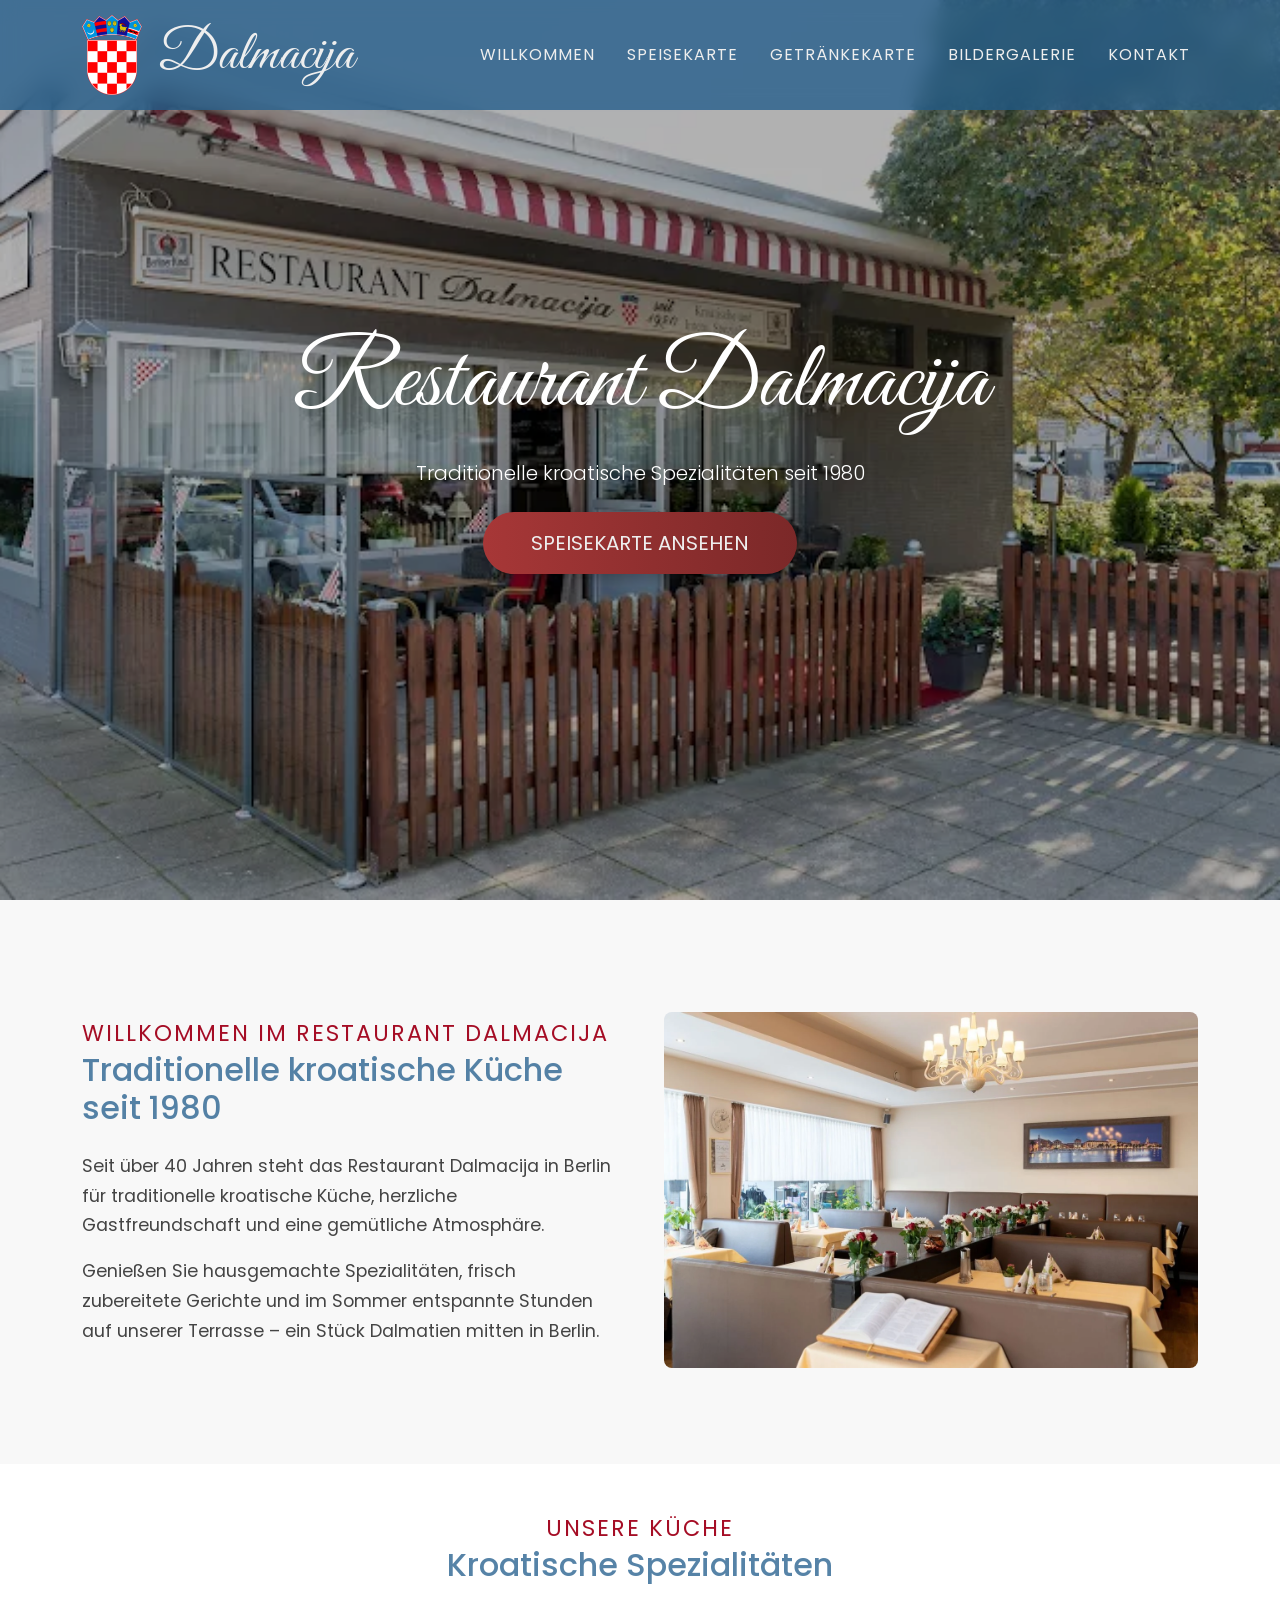
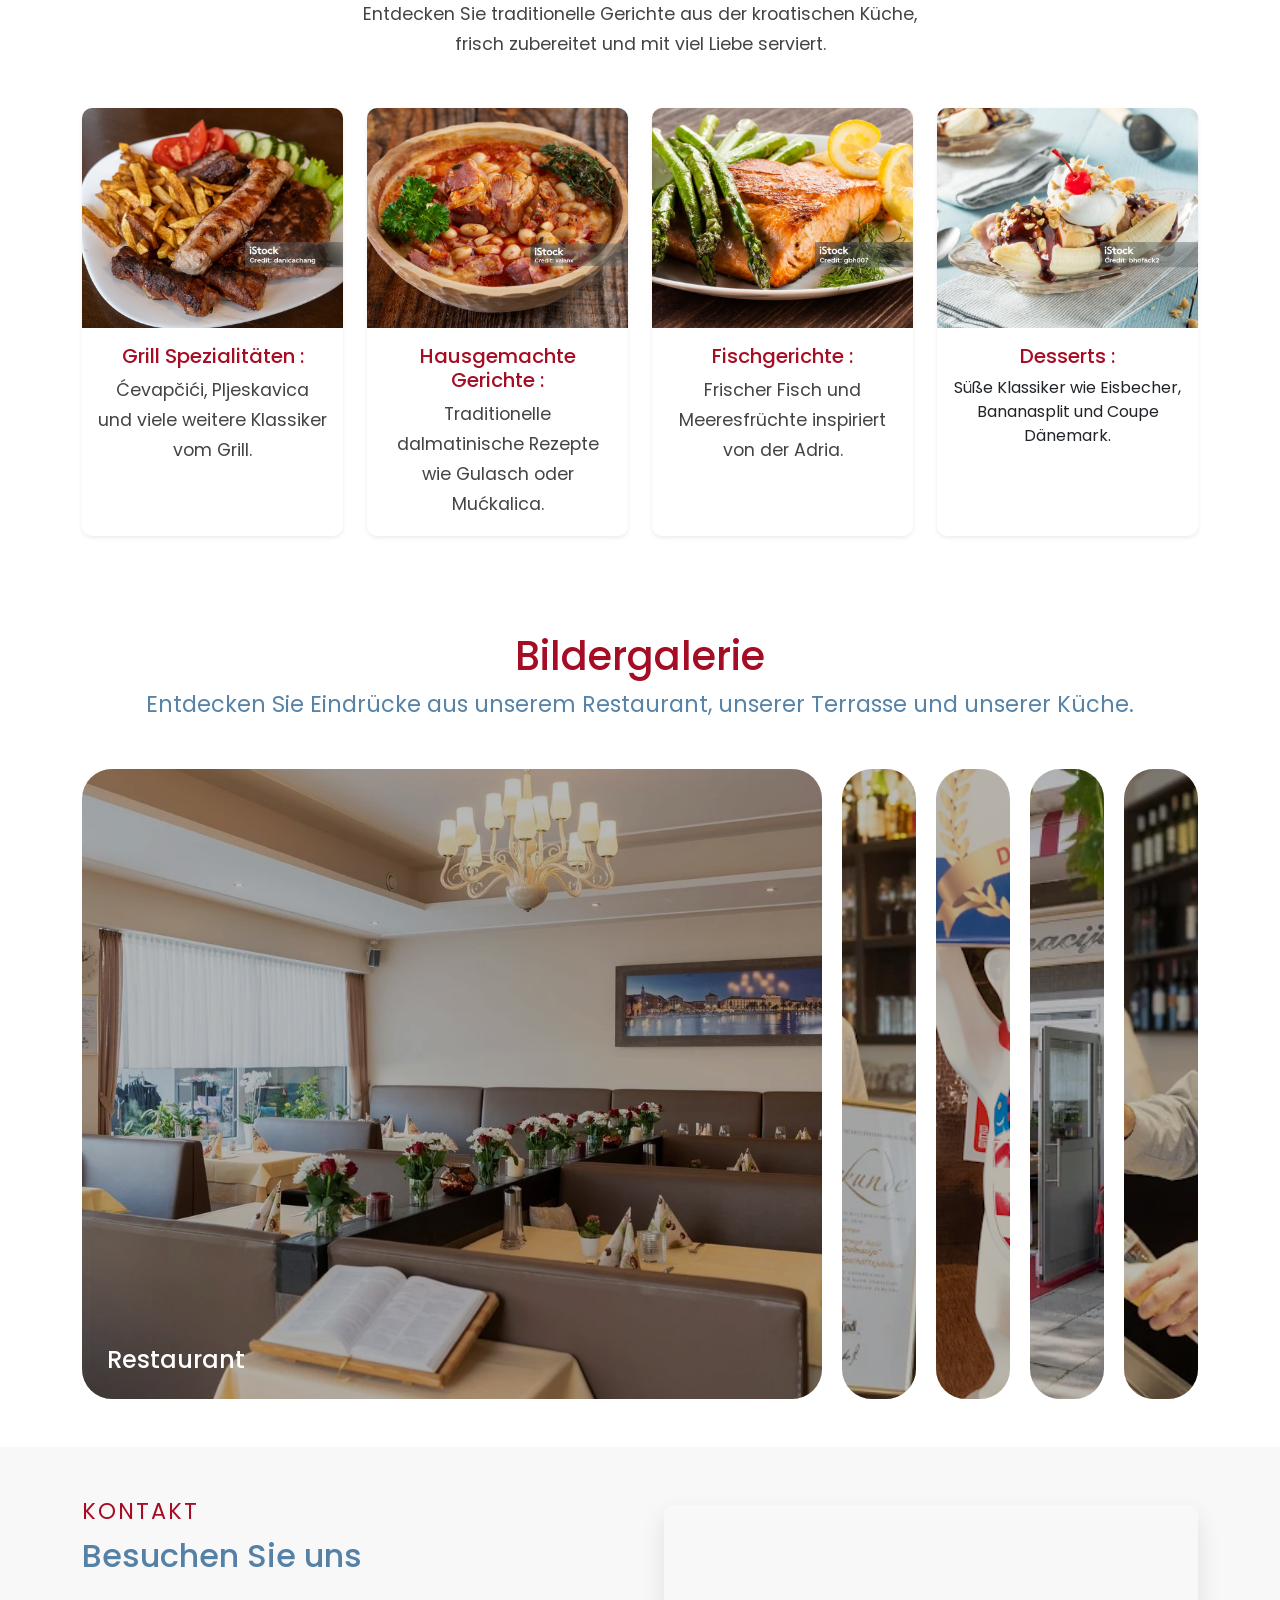
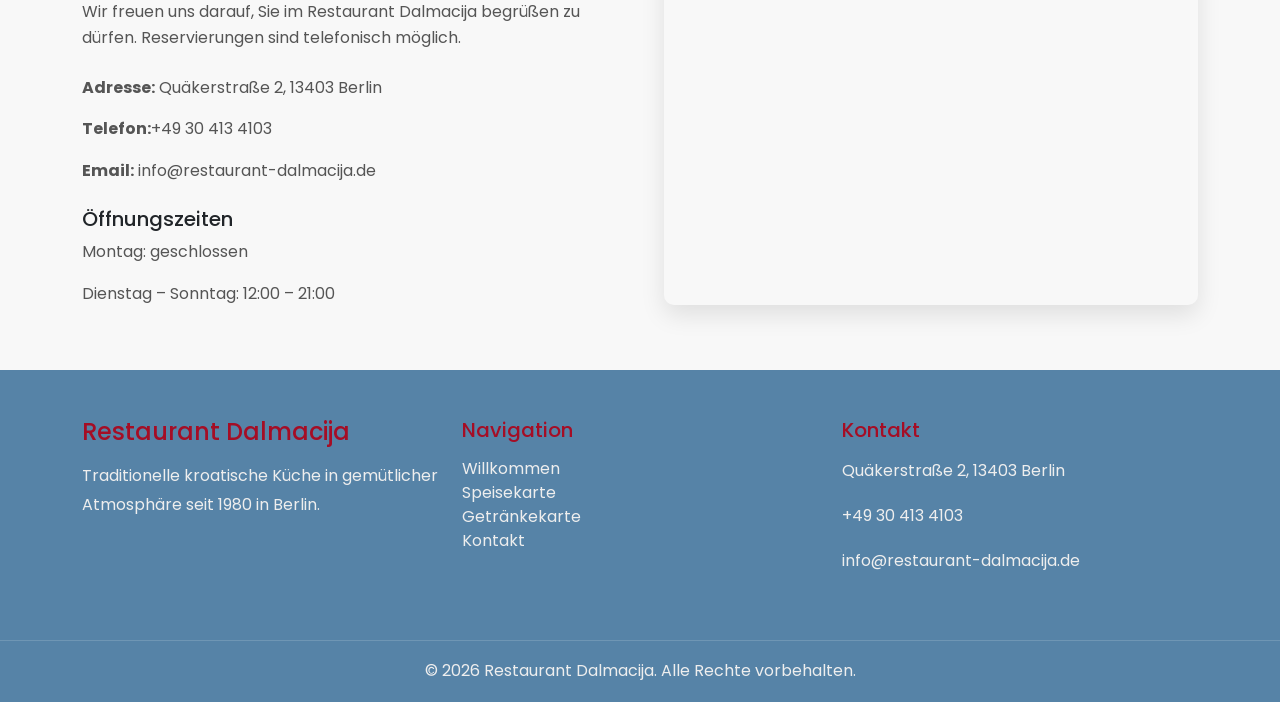
<file: index.html>
<!doctype html>
<html lang="en">
<head>
    <meta charset="UTF-8">
    <meta name="viewport"
          content="width=device-width, user-scalable=no, initial-scale=1.0, maximum-scale=1.0, minimum-scale=1.0">
    <meta http-equiv="X-UA-Compatible" content="ie=edge">
    <link href="https://cdn.jsdelivr.net/npm/bootstrap@5.3.8/dist/css/bootstrap.min.css" rel="stylesheet" integrity="sha384-sRIl4kxILFvY47J16cr9ZwB07vP4J8+LH7qKQnuqkuIAvNWLzeN8tE5YBujZqJLB" crossorigin="anonymous">
    <link rel="stylesheet" href="css/style.css">
    <link
            rel="stylesheet"
            href="https://cdnjs.cloudflare.com/ajax/libs/font-awesome/6.2.1/css/all.min.css"
    />
    <link rel="preconnect" href="https://fonts.googleapis.com" />
    <link rel="preconnect" href="https://fonts.gstatic.com" crossorigin />
    <link
            href="https://fonts.googleapis.com/css2?family=Great+Vibes&family=Josefin+Sans:wght@300;400;700&family=Poppins:wght@300;400;700&display=swap"
            rel="stylesheet" />


    <link
            rel="stylesheet"
            href="https://cdn.jsdelivr.net/npm/swiper@8/swiper-bundle.min.css"
    />
    <title>Restoran Dalmacija</title>
</head>
<body>

<!-- NAVBAR -->
<header>
    <nav class="navbar navbar-expand-lg fixed-top custom-navbar">
        <div class="container">

            <!-- LOGO -->
            <a class="navbar-brand d-flex align-items-center gap-3" href="index.html">
                <img src="images/croatia_logo.png" width="60">
                <span class="logo-text">Dalmacija</span>
            </a>

            <!-- TOGGLER (mobile) -->
            <button class="navbar-toggler" type="button" data-bs-toggle="collapse" data-bs-target="#nav">
                <span class="navbar-toggler-icon"></span>
            </button>

            <!-- LINKS -->
            <div class="collapse navbar-collapse" id="nav">
                <ul class="navbar-nav ms-auto gap-3">
                    <li class="nav-item"><a class="nav-link" href="index.html">Willkommen</a></li>
                    <li class="nav-item"><a class="nav-link" href="menu.html">Speisekarte</a></li>
                    <li class="nav-item"><a class="nav-link" href="drinks.html">Getränkekarte</a></li>
                    <li class="nav-item"><a class="nav-link" href="gallery.html">Bildergalerie</a></li>
                    <li class="nav-item"><a class="nav-link" href="#kontakt">Kontakt</a></li>
                </ul>
            </div>

        </div>
    </nav>
</header>
<!-- END OF NAVBAR -->

<!-- HERO -->
<section class="hero d-flex align-items-center justify-content-center text-center text-white">

    <div class="container position-relative z-2">
        <h1 class="display-3 hero-title">Restaurant Dalmacija</h1>
        <p class="lead mt-3 mb-4">
            Traditionelle kroatische Spezialitäten seit 1980
        </p>
        <a href="menu.html" class="btn btn-lg rounded-pill px-5 py-3 btn-grad">
            Speisekarte ansehen
        </a>
    </div>

</section>
<!-- END OF HERO -->

<!-- ABOUT -->
<section class="about-section py-5">
    <div class="container">
        <div class="row align-items-center  mt-lg-3 mb-1 mb-lg-5 g-5">

            <div class="col-lg-6">
                <span class="section-subtitle">Willkommen im Restaurant Dalmacija</span>
                <h2 class="about-title mb-4">
                    Traditionelle kroatische Küche seit 1980
                </h2>
                <p class="paragraph-text">
                    Seit über 40 Jahren steht das Restaurant Dalmacija in Berlin für
                    traditionelle kroatische Küche, herzliche Gastfreundschaft und eine
                    gemütliche Atmosphäre.
                </p>
                <p class="paragraph-text">
                    Genießen Sie hausgemachte Spezialitäten, frisch zubereitete Gerichte
                    und im Sommer entspannte Stunden auf unserer Terrasse – ein Stück
                    Dalmatien mitten in Berlin.
                </p>
            </div>

            <div class="col-lg-6">
                <img src="images/restoran-dalmacija-inside.webp"
                     class="img-fluid rounded-3"
                     alt="Restaurant Dalmacija Berlin">
            </div>

        </div>
    </div>
</section>
<!-- END OF ABOUT -->

<!-- SPECIALTY -->
<section class="specialties py-5">
    <div class="container">

        <!-- HEADER -->

        <div class="text-center mx-auto mb-5" style="max-width: 600px;">
            <span class="section-subtitle">Unsere Küche</span>
            <h2 class="mb-3 about-title">Kroatische Spezialitäten</h2>
            <p class="paragraph-text">
                Entdecken Sie traditionelle Gerichte aus der kroatischen Küche,
                frisch zubereitet und mit viel Liebe serviert.
            </p>
        </div>

        <!-- CARDS -->

        <div class="row g-4">
            <div class="col-12 col-md-6 col-lg-3">
                <div class="card h-100 border-0 shadow-sm specialty-card">

                    <img src="images/grill.jpg" class="card-img-top" alt="">

                    <div class="card-body text-center">
                        <h5 class="card-title">Grill Spezialitäten :</h5>
                        <p class="card-text paragraph-text">Ćevapčići, Pljeskavica und viele weitere Klassiker vom Grill.</p>
                    </div>
                </div>
            </div>

            <div class="col-12 col-md-6 col-lg-3">
                <div class="card h-100 border-0 shadow-sm specialty-card">

                    <img src="images/gulash.jpg" class="card-img-top" alt="">

                    <div class="card-body text-center">
                        <h5 class="card-title">Hausgemachte Gerichte :</h5>
                        <p class="card-text paragraph-text">Traditionelle dalmatinische Rezepte wie Gulasch oder Mućkalica.</p>
                    </div>
                </div>
            </div>

            <div class="col-12 col-md-6 col-lg-3">
                <div class="card h-100 border-0 shadow-sm specialty-card">

                    <img src="images/fish.jpg" class="card-img-top" alt="">

                    <div class="card-body text-center">
                        <h5 class="card-title">Fischgerichte :</h5>
                        <p class="card-text paragraph-text">Frischer Fisch und Meeresfrüchte inspiriert von der Adria.</p>
                    </div>
                </div>
            </div>

            <div class="col-12 col-md-6 col-lg-3">
                <div class="card h-100 border-0 shadow-sm specialty-card">

                    <img src="images/banana-desert.jpg" class="card-img-top" alt="">

                    <div class="card-body text-center">
                        <h5 class="card-title">Desserts :</h5>
                        <p class="card-text">Süße Klassiker wie Eisbecher, Bananasplit und Coupe Dänemark.</p>
                    </div>
                </div>
            </div>
        </div>
    </div>
</section>
<!-- END OF SPECIALTY -->

<!-- GALLERY MAIN PAGE -->
<main class="gallery-main">
    <section class="gallery-section-page py-5">
        <div class="container">

            <div class="gallery-inner mx-auto">
                <div class="text-center mb-5">
                    <h1 class="gallery-page-title">Bildergalerie</h1>
                    <p class="gallery-page-text mx-auto">
                        Entdecken Sie Eindrücke aus unserem Restaurant, unserer Terrasse
                        und unserer Küche.
                    </p>
                </div>

                <div class="gallery-panels">
                    <div class="gallery-panel active"
                         style="background-image: url('images/restoran-dalmacija-inside.webp');">
                        <h3>Restaurant</h3>
                    </div>

                    <div class="gallery-panel"
                         style="background-image: url('images/restoran-dalmacija-diploma.webp');">
                        <h3>Terrasse</h3>
                    </div>

                    <div class="gallery-panel"
                         style="background-image: url('images/restoran-dalmacija-beer.webp');">
                        <h3>Spezialitäten</h3>
                    </div>

                    <div class="gallery-panel"
                         style="background-image: url('images/restoran-dalmacija-menu-image.webp');">
                        <h3>Atmosphäre</h3>
                    </div>

                    <div class="gallery-panel"
                         style="background-image: url('images/restoran-dalmacija-drinks.webp');">
                        <h3>Kroatische Küche</h3>
                    </div>
                </div>

            </div>
        </div>
    </section>
</main>
<!-- END OF GALLERY MAIN PAGE -->

<!-- CONTACT -->
<section class="contact-section py-5" id="kontakt">
    <div class="container">

        <div class="row align-items-center g-5">

            <!-- LEFT -->
            <div class="col-lg-6">
                <span class="section-subtitle">Kontakt</span>
                <h2 class="contact-title mt-2 mb-4">Besuchen Sie uns</h2>

                <p>
                    Wir freuen uns darauf, Sie im Restaurant Dalmacija begrüßen zu dürfen.
                    Reservierungen sind telefonisch möglich.
                </p>

                <div class="contact-details mt-4">
                    <p><strong>Adresse:</strong> Quäkerstraße 2, 13403 Berlin</p>
                    <p><strong>Telefon:</strong>+49 30 413 4103</p>
                    <p><strong>Email:</strong> info@restaurant-dalmacija.de</p>
                </div>

                <div class="opening-hours mt-4">
                    <h5>Öffnungszeiten</h5>
                    <p>Montag: geschlossen</p>
                    <p>Dienstag – Sonntag: 12:00 – 21:00</p>
                </div>
            </div>

            <!-- RIGHT -->
            <div class="col-lg-6">
                <iframe
                        src="https://www.google.com/maps/embed?pb=!1m18!1m12!1m3!1d2670.650276639989!2d13.31001928514486!3d52.57267399551621!2m3!1f0!2f0!3f0!3m2!1i1024!2i768!4f13.1!3m3!1m2!1s0x47a853f5944243bb%3A0xb0c7d014ddbb1e0!2sRestaurant%20Dalmacija!5e0!3m2!1sen!2sde!4v1772835727423!5m2!1sen!2sde"
                        width="100%"
                        height="400"
                        style="border:0; border-radius:10px;"
                        allowfullscreen=""
                        loading="lazy">
                </iframe>
            </div>

        </div>

    </div>
</section>
<!-- END OF CONTACT -->

<!-- FOOTER -->
<footer class="footer text-white pt-5">
    <div class="container">

        <div class="row g-4 pb-5">

            <!-- BRAND -->
            <div class="col-md-4">
                <h4>Restaurant Dalmacija</h4>
                <p>
                    Traditionelle kroatische Küche in gemütlicher Atmosphäre
                    seit 1980 in Berlin.
                </p>
            </div>

            <!-- NAVIGATION -->
            <div class="col-md-4">
                <h5>Navigation</h5>
                <ul class="list-unstyled">
                    <li><a href="index.html" class="footer-link">Willkommen</a></li>
                    <li><a href="menu.html" class="footer-link">Speisekarte</a></li>
                    <li><a href="drinks.html" class="footer-link">Getränkekarte</a></li>
                    <li><a href="#kontakt" class="footer-link">Kontakt</a></li>
                </ul>
            </div>

            <!-- CONTACT -->
            <div class="col-md-4">
                <h5>Kontakt</h5>
                <p>Quäkerstraße 2, 13403 Berlin</p>
                <p><a href="tel:+49304134103" class="footer-link">+49 30 413 4103</a></p>
                <p><a href="mailto:info@restaurant-dalmacija.de" class="footer-link">
                    info@restaurant-dalmacija.de
                </a></p>
            </div>

        </div>

    </div>

    <!-- BOTTOM -->
    <div class="footer-bottom text-center py-3">
        <p class="mb-0">© 2026 Restaurant Dalmacija. Alle Rechte vorbehalten.</p>
    </div>
</footer>
<!-- END OF FOOTER -->



<script src="https://cdn.jsdelivr.net/npm/bootstrap@5.3.8/dist/js/bootstrap.bundle.min.js" integrity="sha384-FKyoEForCGlyvwx9Hj09JcYn3nv7wiPVlz7YYwJrWVcXK/BmnVDxM+D2scQbITxI" crossorigin="anonymous"></script>
<script src="js/script.js"></script>
</body>
</html>
</file>
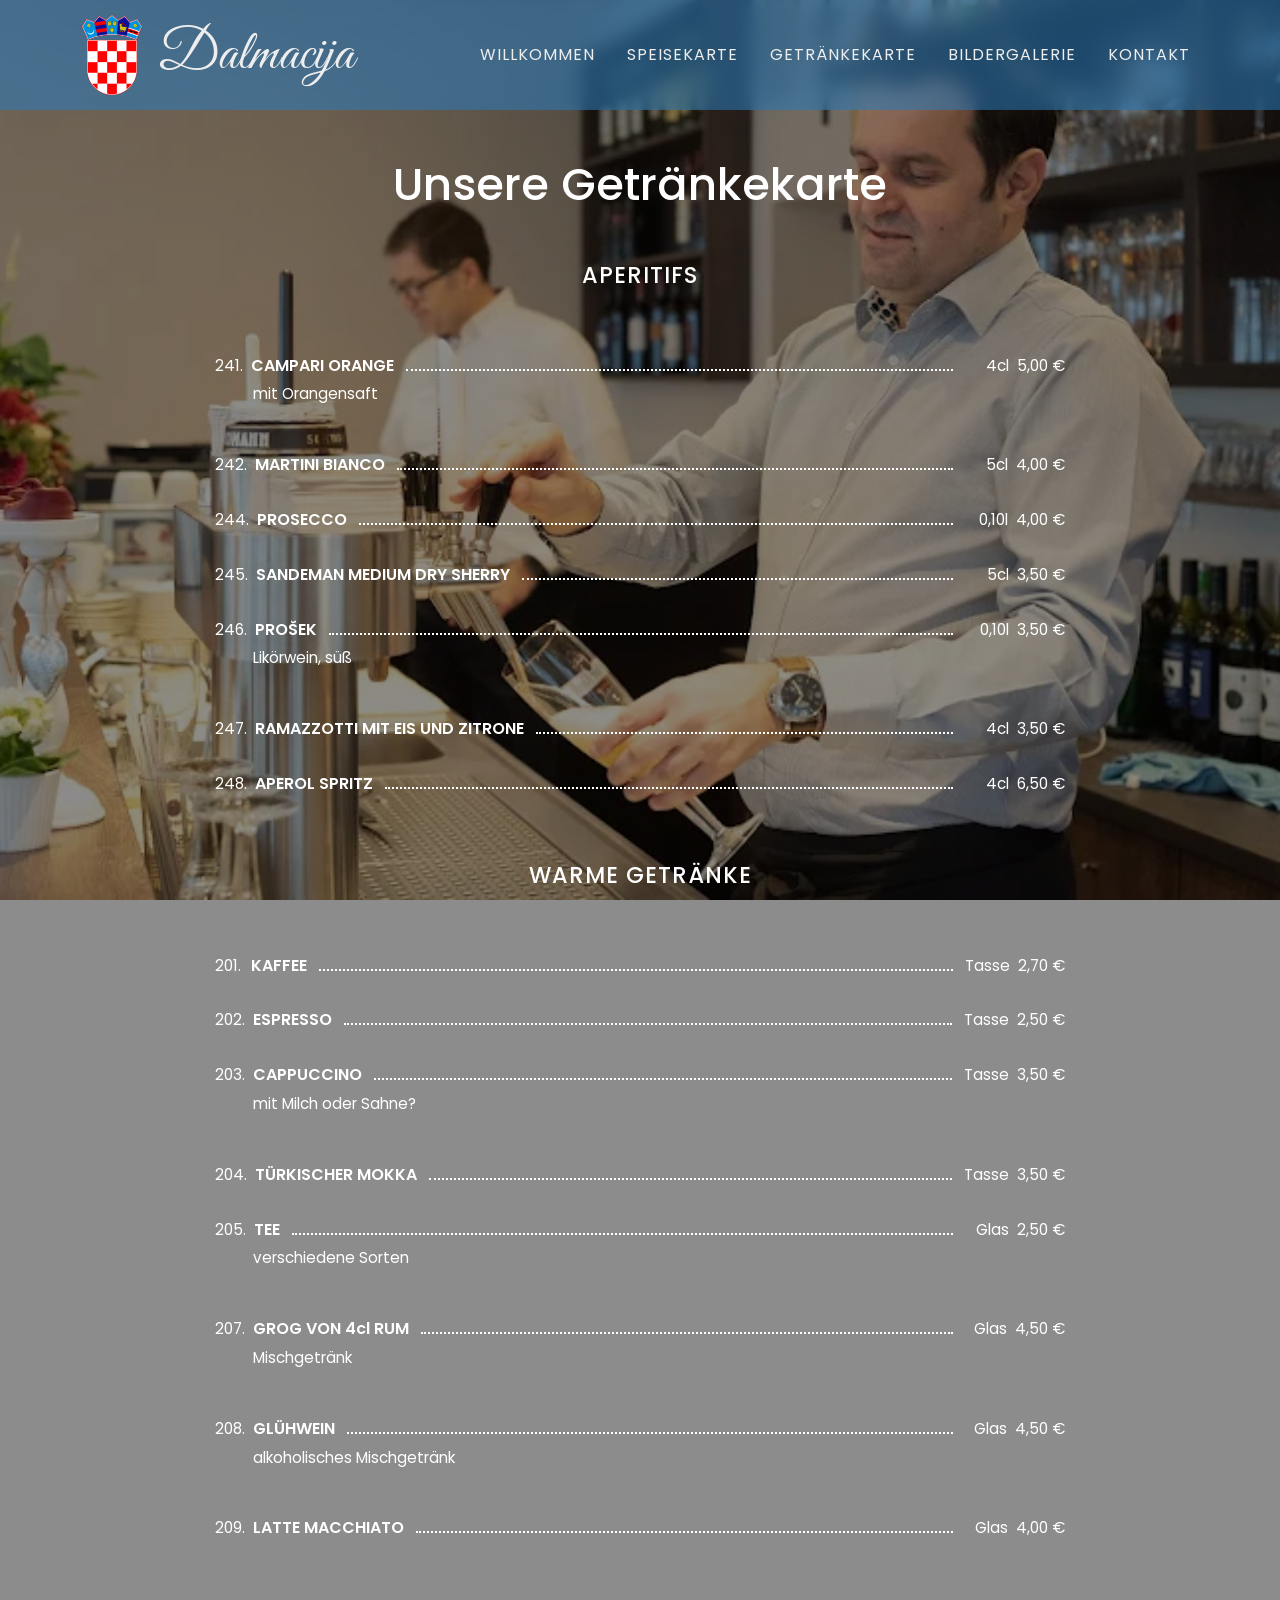
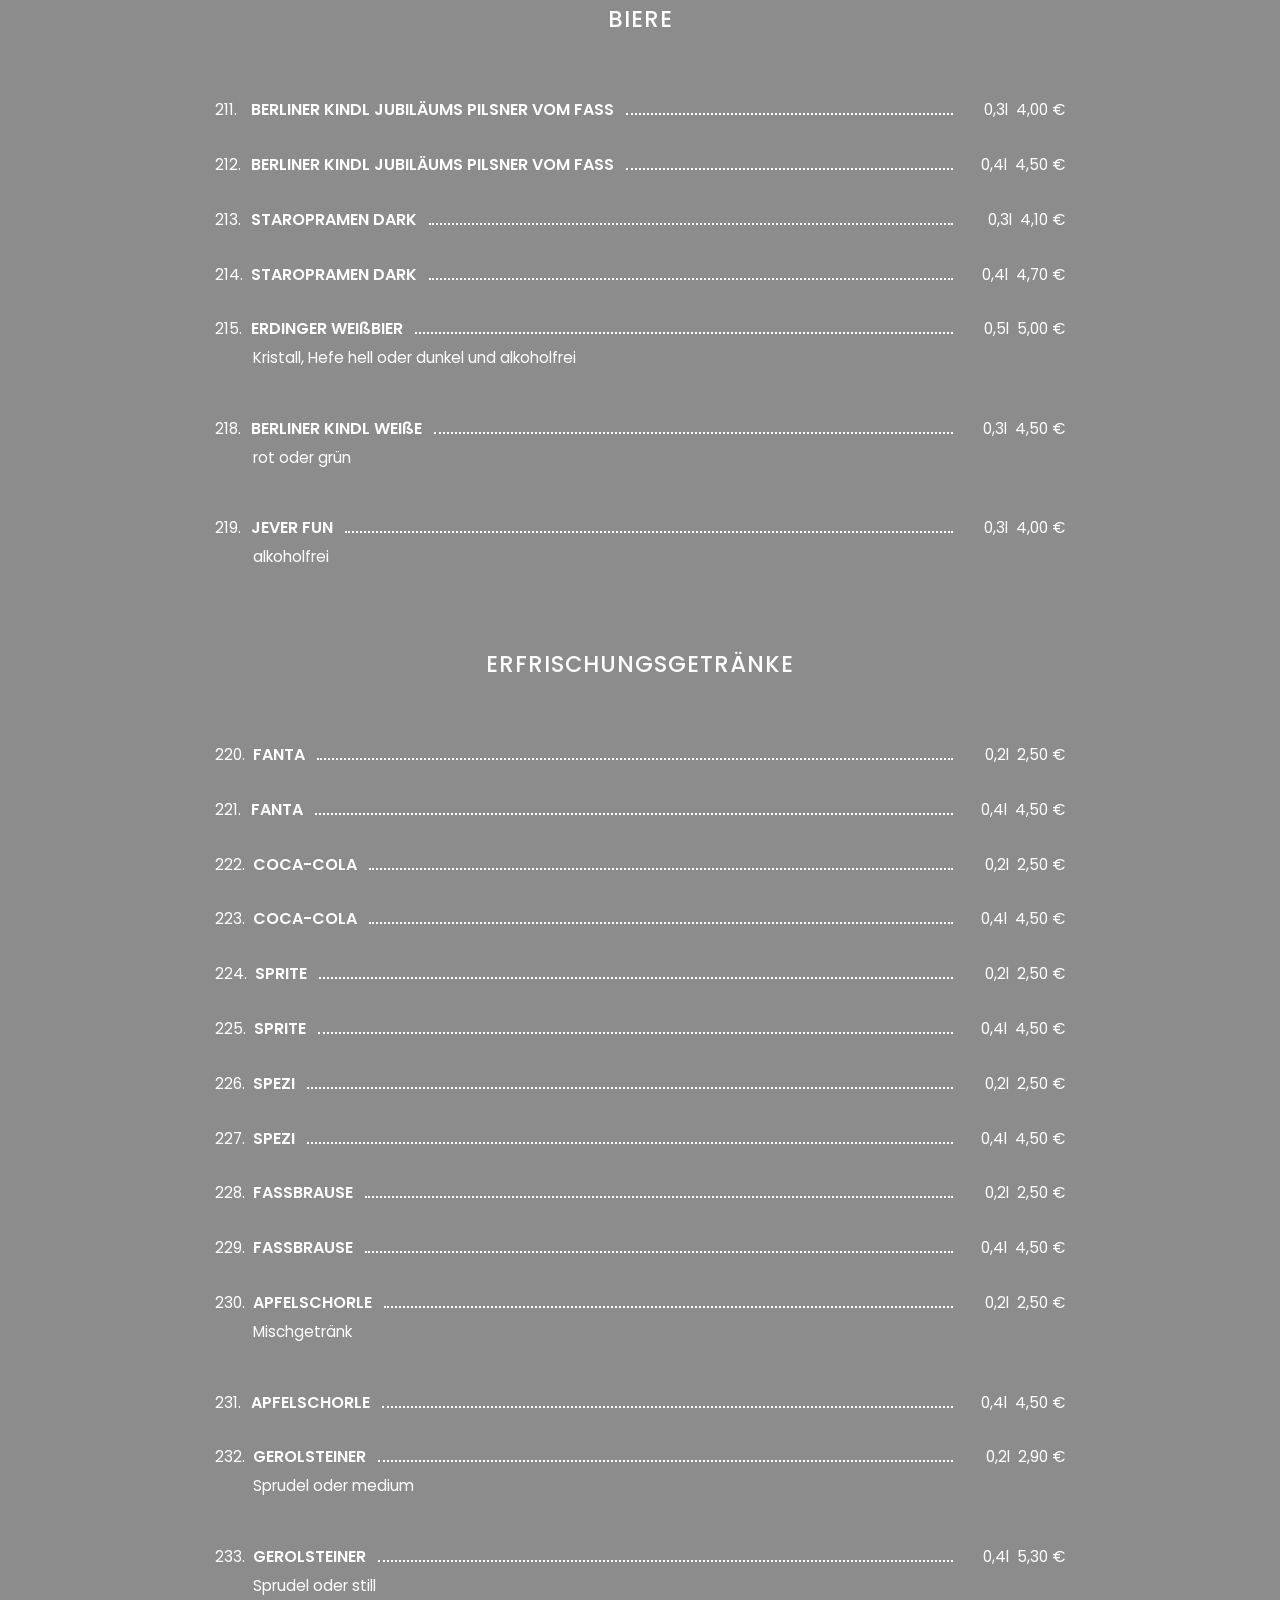
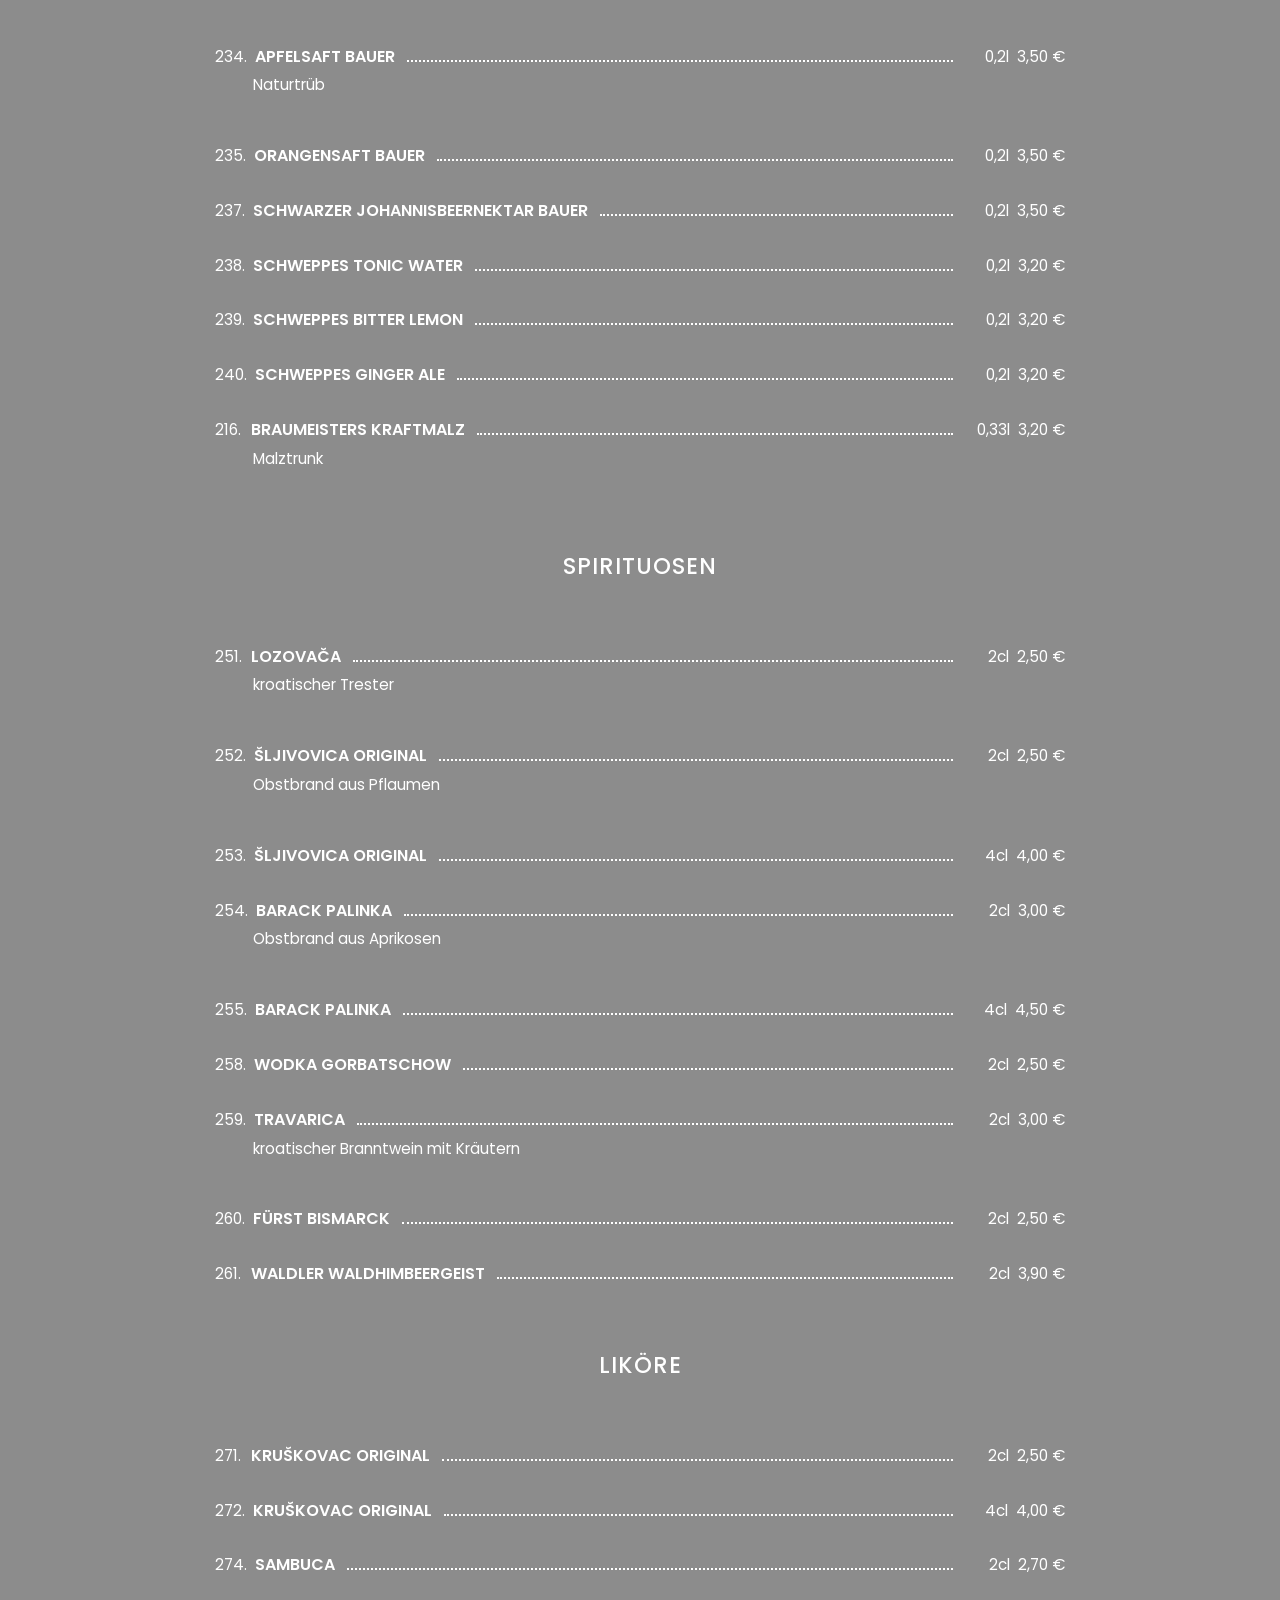
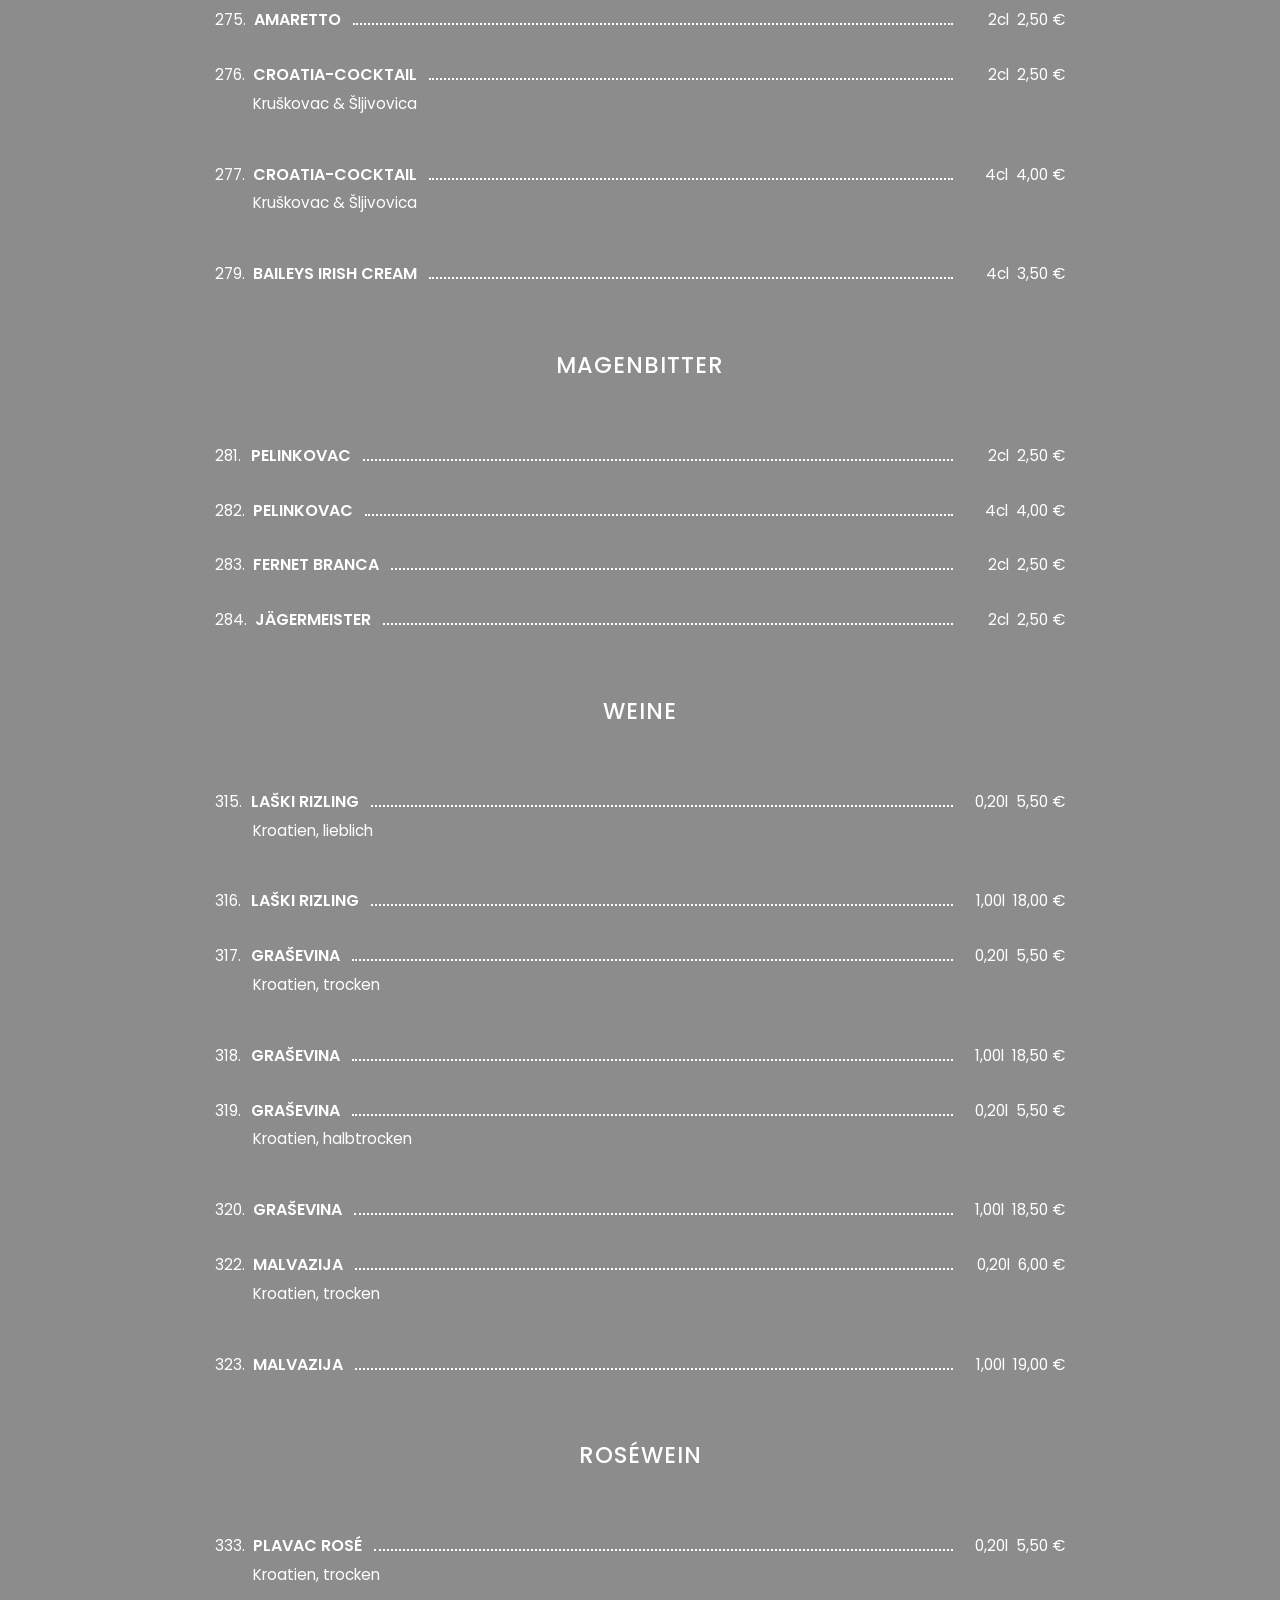
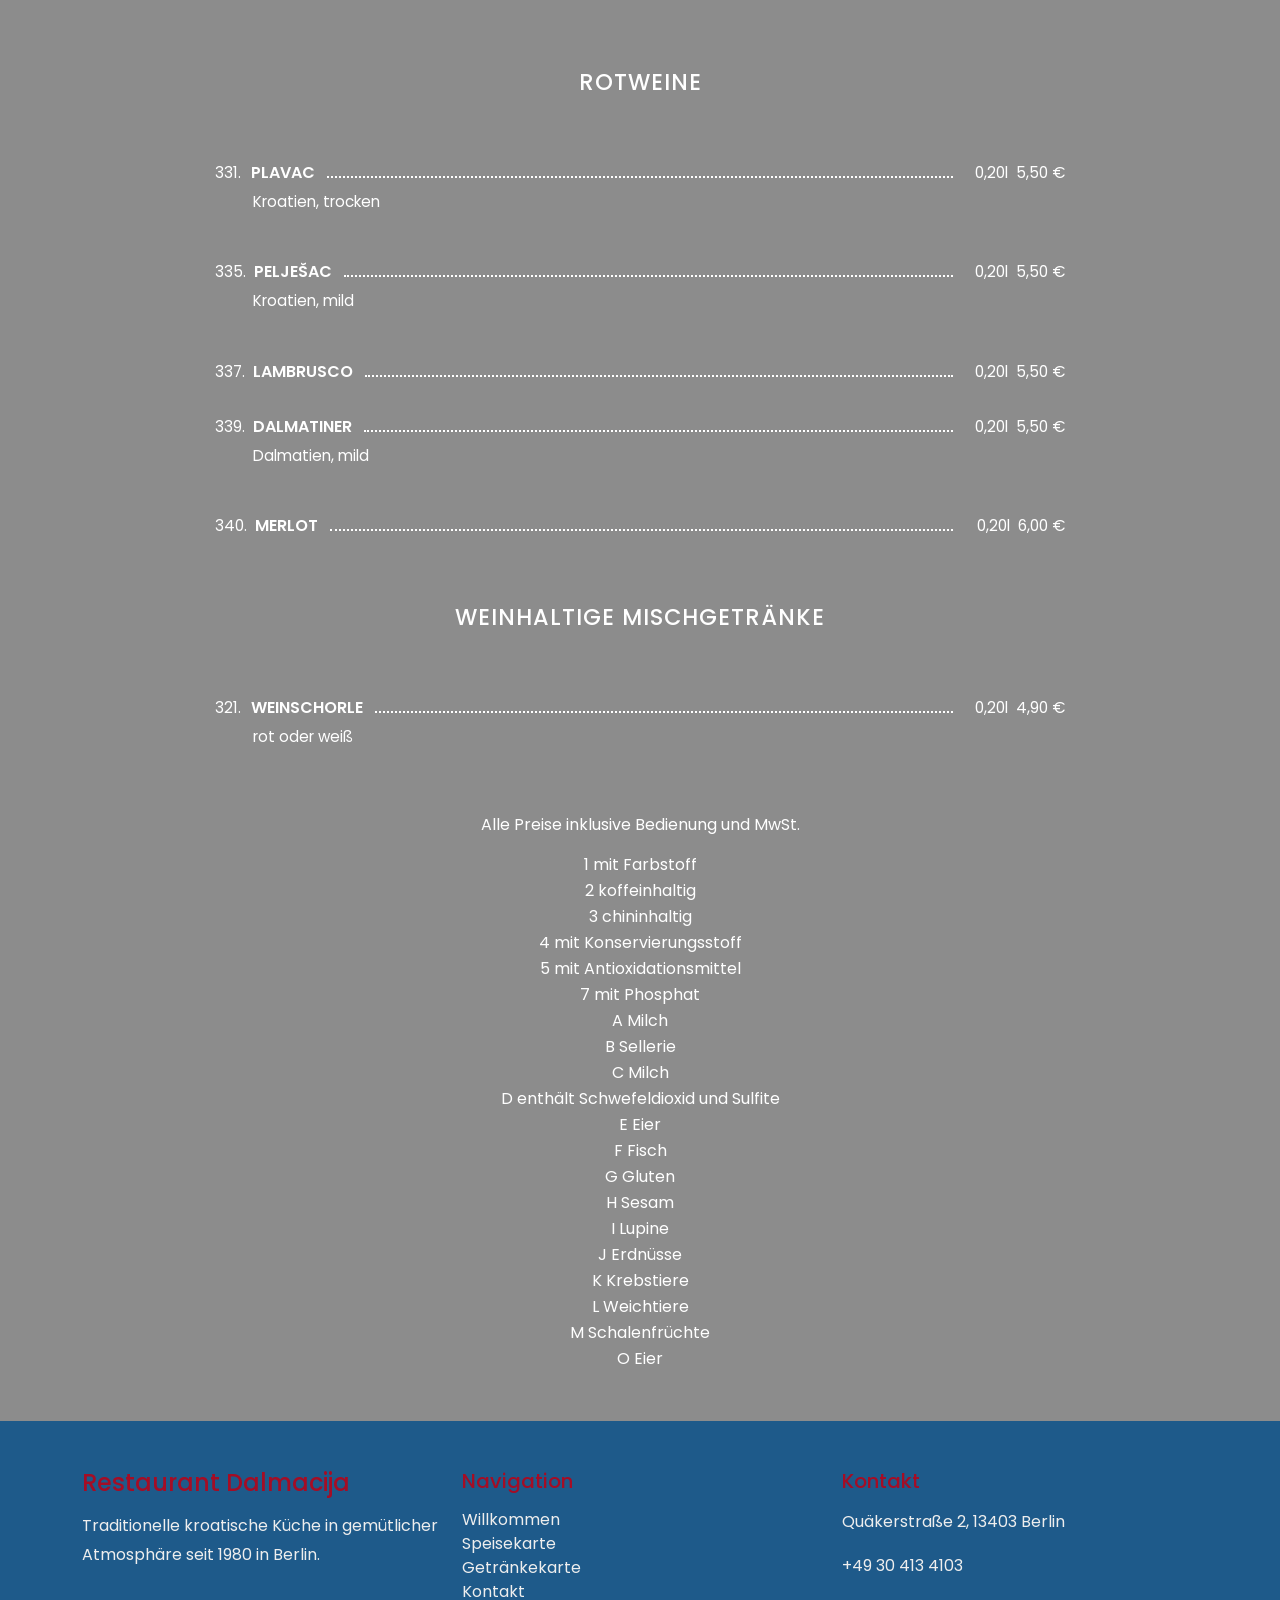
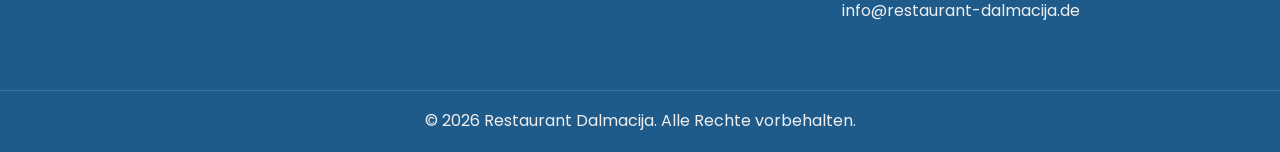
<file: drinks.html>
<!doctype html>
<html lang="en">
<head>
    <meta charset="UTF-8">
    <meta name="viewport"
          content="width=device-width, user-scalable=no, initial-scale=1.0, maximum-scale=1.0, minimum-scale=1.0">
    <meta http-equiv="X-UA-Compatible" content="ie=edge">
    <link href="https://cdn.jsdelivr.net/npm/bootstrap@5.3.8/dist/css/bootstrap.min.css" rel="stylesheet" integrity="sha384-sRIl4kxILFvY47J16cr9ZwB07vP4J8+LH7qKQnuqkuIAvNWLzeN8tE5YBujZqJLB" crossorigin="anonymous">
    <link rel="stylesheet" href="css/style.css">
    <link
            rel="stylesheet"
            href="https://cdnjs.cloudflare.com/ajax/libs/font-awesome/6.2.1/css/all.min.css"
    />
    <link rel="preconnect" href="https://fonts.googleapis.com" />
    <link rel="preconnect" href="https://fonts.gstatic.com" crossorigin />
    <link
            href="https://fonts.googleapis.com/css2?family=Great+Vibes&family=Josefin+Sans:wght@300;400;700&family=Poppins:wght@300;400;700&display=swap"
            rel="stylesheet" />


    <link
            rel="stylesheet"
            href="https://cdn.jsdelivr.net/npm/swiper@8/swiper-bundle.min.css"
    />
    <title>Restoran Dalmacija</title>
</head>
<body class="drinks-page">

<!-- NAVBAR -->
<header>
    <nav class="navbar navbar-expand-lg custom-navbar">
        <div class="container">

            <!-- LOGO -->
            <a class="navbar-brand d-flex align-items-center gap-3" href="index.html">
                <img src="images/croatia_logo.png" width="60">
                <span class="logo-text">Dalmacija</span>
            </a>

            <!-- TOGGLER (mobile) -->
            <button class="navbar-toggler" type="button" data-bs-toggle="collapse" data-bs-target="#nav">
                <span class="navbar-toggler-icon"></span>
            </button>

            <!-- LINKS -->
            <div class="collapse navbar-collapse" id="nav">
                <ul class="navbar-nav ms-auto gap-3">
                    <li class="nav-item"><a class="nav-link" href="index.html">Willkommen</a></li>
                    <li class="nav-item"><a class="nav-link" href="menu.html">Speisekarte</a></li>
                    <li class="nav-item"><a class="nav-link" href="drinks.html">Getränkekarte</a></li>
                    <li class="nav-item"><a class="nav-link" href="gallery.html">Bildergalerie</a></li>
                    <li class="nav-item"><a class="nav-link" href="index.html#kontakt">Kontakt</a></li>
                </ul>
            </div>

        </div>
    </nav>
</header>
<!-- END OF NAVBAR -->

<section class="drinks-section py-5">
    <div class="container">
        <div class="drinks-inner mx-auto">
            <h2 class="menu-page-title text-center mb-5">Unsere Getränkekarte</h2>

            <h3 class="menu-category-title">APERITIFS</h3>

            <div class="drinks-item">
                <div class="drinks-item-row">
                    <div class="drinks-item-left">
                        <span class="drinks-number">241.</span>
                        <h4>CAMPARI ORANGE</h4>
                    </div>
                    <span class="drinks-dots"></span>
                    <span class="drinks-price">4cl&nbsp;&nbsp;5,00 €</span>
                </div>
                <p class="drinks-description">mit Orangensaft</p>
            </div>

            <div class="drinks-item">
                <div class="drinks-item-row">
                    <div class="drinks-item-left">
                        <span class="drinks-number">242.</span>
                        <h4>MARTINI BIANCO</h4>
                    </div>
                    <span class="drinks-dots"></span>
                    <span class="drinks-price">5cl&nbsp;&nbsp;4,00 €</span>
                </div>
            </div>

            <div class="drinks-item">
                <div class="drinks-item-row">
                    <div class="drinks-item-left">
                        <span class="drinks-number">244.</span>
                        <h4>PROSECCO</h4>
                    </div>
                    <span class="drinks-dots"></span>
                    <span class="drinks-price">0,10l&nbsp;&nbsp;4,00 €</span>
                </div>
            </div>

            <div class="drinks-item">
                <div class="drinks-item-row">
                    <div class="drinks-item-left">
                        <span class="drinks-number">245.</span>
                        <h4>SANDEMAN MEDIUM DRY SHERRY</h4>
                    </div>
                    <span class="drinks-dots"></span>
                    <span class="drinks-price">5cl&nbsp;&nbsp;3,50 €</span>
                </div>
            </div>

            <div class="drinks-item">
                <div class="drinks-item-row">
                    <div class="drinks-item-left">
                        <span class="drinks-number">246.</span>
                        <h4>PROŠEK</h4>
                    </div>
                    <span class="drinks-dots"></span>
                    <span class="drinks-price">0,10l&nbsp;&nbsp;3,50 €</span>
                </div>
                <p class="drinks-description">Likörwein, süß</p>
            </div>

            <div class="drinks-item">
                <div class="drinks-item-row">
                    <div class="drinks-item-left">
                        <span class="drinks-number">247.</span>
                        <h4>RAMAZZOTTI MIT EIS UND ZITRONE</h4>
                    </div>
                    <span class="drinks-dots"></span>
                    <span class="drinks-price">4cl&nbsp;&nbsp;3,50 €</span>
                </div>
            </div>

            <div class="drinks-item">
                <div class="drinks-item-row">
                    <div class="drinks-item-left">
                        <span class="drinks-number">248.</span>
                        <h4>APEROL SPRITZ</h4>
                    </div>
                    <span class="drinks-dots"></span>
                    <span class="drinks-price">4cl&nbsp;&nbsp;6,50 €</span>
                </div>
            </div>

            <h3 class="menu-category-title"> WARME GETRÄNKE</h3>

            <div class="drinks-item">
                <div class="drinks-item-row">
                    <div class="drinks-item-left">
                        <span class="drinks-number">201.</span>
                        <h4>KAFFEE</h4>
                    </div>
                    <span class="drinks-dots"></span>
                    <span class="drinks-price">Tasse&nbsp;&nbsp;2,70 €</span>
                </div>
            </div>

            <div class="drinks-item">
                <div class="drinks-item-row">
                    <div class="drinks-item-left">
                        <span class="drinks-number">202.</span>
                        <h4>ESPRESSO</h4>
                    </div>
                    <span class="drinks-dots"></span>
                    <span class="drinks-price">Tasse&nbsp;&nbsp;2,50 €</span>
                </div>
            </div>

            <div class="drinks-item">
                <div class="drinks-item-row">
                    <div class="drinks-item-left">
                        <span class="drinks-number">203.</span>
                        <h4>CAPPUCCINO</h4>
                    </div>
                    <span class="drinks-dots"></span>
                    <span class="drinks-price">Tasse&nbsp;&nbsp;3,50 €</span>
                </div>
                <p class="drinks-description">mit Milch oder Sahne?</p>
            </div>

            <div class="drinks-item">
                <div class="drinks-item-row">
                    <div class="drinks-item-left">
                        <span class="drinks-number">204.</span>
                        <h4>TÜRKISCHER MOKKA</h4>
                    </div>
                    <span class="drinks-dots"></span>
                    <span class="drinks-price">Tasse&nbsp;&nbsp;3,50 €</span>
                </div>
            </div>

            <div class="drinks-item">
                <div class="drinks-item-row">
                    <div class="drinks-item-left">
                        <span class="drinks-number">205.</span>
                        <h4>TEE</h4>
                    </div>
                    <span class="drinks-dots"></span>
                    <span class="drinks-price">Glas&nbsp;&nbsp;2,50 €</span>
                </div>
                <p class="drinks-description">verschiedene Sorten</p>
            </div>

            <div class="drinks-item">
                <div class="drinks-item-row">
                    <div class="drinks-item-left">
                        <span class="drinks-number">207.</span>
                        <h4>GROG VON 4cl RUM</h4>
                    </div>
                    <span class="drinks-dots"></span>
                    <span class="drinks-price">Glas&nbsp;&nbsp;4,50 €</span>
                </div>
                <p class="drinks-description">Mischgetränk</p>
            </div>

            <div class="drinks-item">
                <div class="drinks-item-row">
                    <div class="drinks-item-left">
                        <span class="drinks-number">208.</span>
                        <h4>GLÜHWEIN</h4>
                    </div>
                    <span class="drinks-dots"></span>
                    <span class="drinks-price">Glas&nbsp;&nbsp;4,50 €</span>
                </div>
                <p class="drinks-description">alkoholisches Mischgetränk</p>
            </div>

            <div class="drinks-item">
                <div class="drinks-item-row">
                    <div class="drinks-item-left">
                        <span class="drinks-number">209.</span>
                        <h4>LATTE MACCHIATO</h4>
                    </div>
                    <span class="drinks-dots"></span>
                    <span class="drinks-price">Glas&nbsp;&nbsp;4,00 €</span>
                </div>
            </div>

            <h3 class="menu-category-title">BIERE</h3>

            <div class="drinks-item">
                <div class="drinks-item-row">
                    <div class="drinks-item-left">
                        <span class="drinks-number">211.</span>
                        <h4>BERLINER KINDL JUBILÄUMS PILSNER VOM FASS</h4>
                    </div>
                    <span class="drinks-dots"></span>
                    <span class="drinks-price">0,3l&nbsp;&nbsp;4,00 €</span>
                </div>
            </div>

            <div class="drinks-item">
                <div class="drinks-item-row">
                    <div class="drinks-item-left">
                        <span class="drinks-number">212.</span>
                        <h4>BERLINER KINDL JUBILÄUMS PILSNER VOM FASS</h4>
                    </div>
                    <span class="drinks-dots"></span>
                    <span class="drinks-price">0,4l&nbsp;&nbsp;4,50 €</span>
                </div>
            </div>

            <div class="drinks-item">
                <div class="drinks-item-row">
                    <div class="drinks-item-left">
                        <span class="drinks-number">213.</span>
                        <h4>STAROPRAMEN DARK</h4>
                    </div>
                    <span class="drinks-dots"></span>
                    <span class="drinks-price">0,3l&nbsp;&nbsp;4,10 €</span>
                </div>
            </div>

            <div class="drinks-item">
                <div class="drinks-item-row">
                    <div class="drinks-item-left">
                        <span class="drinks-number">214.</span>
                        <h4>STAROPRAMEN DARK</h4>
                    </div>
                    <span class="drinks-dots"></span>
                    <span class="drinks-price">0,4l&nbsp;&nbsp;4,70 €</span>
                </div>
            </div>

            <div class="drinks-item">
                <div class="drinks-item-row">
                    <div class="drinks-item-left">
                        <span class="drinks-number">215.</span>
                        <h4>ERDINGER WEIßBIER</h4>
                    </div>
                    <span class="drinks-dots"></span>
                    <span class="drinks-price">0,5l&nbsp;&nbsp;5,00 €</span>
                </div>
                <p class="drinks-description">Kristall, Hefe hell oder dunkel und alkoholfrei</p>
            </div>

            <div class="drinks-item">
                <div class="drinks-item-row">
                    <div class="drinks-item-left">
                        <span class="drinks-number">218.</span>
                        <h4>BERLINER KINDL WEIßE</h4>
                    </div>
                    <span class="drinks-dots"></span>
                    <span class="drinks-price">0,3l&nbsp;&nbsp;4,50 €</span>
                </div>
                <p class="drinks-description">rot oder grün</p>
            </div>

            <div class="drinks-item">
                <div class="drinks-item-row">
                    <div class="drinks-item-left">
                        <span class="drinks-number">219.</span>
                        <h4>JEVER FUN</h4>
                    </div>
                    <span class="drinks-dots"></span>
                    <span class="drinks-price">0,3l&nbsp;&nbsp;4,00 €</span>
                </div>
                <p class="drinks-description">alkoholfrei</p>
            </div>

            <h3 class="menu-category-title"> ERFRISCHUNGSGETRÄNKE</h3>

            <div class="drinks-item">
                <div class="drinks-item-row">
                    <div class="drinks-item-left">
                        <span class="drinks-number">220.</span>
                        <h4>FANTA</h4>
                    </div>
                    <span class="drinks-dots"></span>
                    <span class="drinks-price">0,2l&nbsp;&nbsp;2,50 €</span>
                </div>
            </div>

            <div class="drinks-item">
                <div class="drinks-item-row">
                    <div class="drinks-item-left">
                        <span class="drinks-number">221.</span>
                        <h4>FANTA</h4>
                    </div>
                    <span class="drinks-dots"></span>
                    <span class="drinks-price">0,4l&nbsp;&nbsp;4,50 €</span>
                </div>
            </div>

            <div class="drinks-item">
                <div class="drinks-item-row">
                    <div class="drinks-item-left">
                        <span class="drinks-number">222.</span>
                        <h4>COCA-COLA</h4>
                    </div>
                    <span class="drinks-dots"></span>
                    <span class="drinks-price">0,2l&nbsp;&nbsp;2,50 €</span>
                </div>
            </div>

            <div class="drinks-item">
                <div class="drinks-item-row">
                    <div class="drinks-item-left">
                        <span class="drinks-number">223.</span>
                        <h4>COCA-COLA</h4>
                    </div>
                    <span class="drinks-dots"></span>
                    <span class="drinks-price">0,4l&nbsp;&nbsp;4,50 €</span>
                </div>
            </div>

            <div class="drinks-item">
                <div class="drinks-item-row">
                    <div class="drinks-item-left">
                        <span class="drinks-number">224.</span>
                        <h4>SPRITE</h4>
                    </div>
                    <span class="drinks-dots"></span>
                    <span class="drinks-price">0,2l&nbsp;&nbsp;2,50 €</span>
                </div>
            </div>

            <div class="drinks-item">
                <div class="drinks-item-row">
                    <div class="drinks-item-left">
                        <span class="drinks-number">225.</span>
                        <h4>SPRITE</h4>
                    </div>
                    <span class="drinks-dots"></span>
                    <span class="drinks-price">0,4l&nbsp;&nbsp;4,50 €</span>
                </div>
            </div>

            <div class="drinks-item">
                <div class="drinks-item-row">
                    <div class="drinks-item-left">
                        <span class="drinks-number">226.</span>
                        <h4>SPEZI</h4>
                    </div>
                    <span class="drinks-dots"></span>
                    <span class="drinks-price">0,2l&nbsp;&nbsp;2,50 €</span>
                </div>
            </div>

            <div class="drinks-item">
                <div class="drinks-item-row">
                    <div class="drinks-item-left">
                        <span class="drinks-number">227.</span>
                        <h4>SPEZI</h4>
                    </div>
                    <span class="drinks-dots"></span>
                    <span class="drinks-price">0,4l&nbsp;&nbsp;4,50 €</span>
                </div>
            </div>

            <div class="drinks-item">
                <div class="drinks-item-row">
                    <div class="drinks-item-left">
                        <span class="drinks-number">228.</span>
                        <h4>FASSBRAUSE</h4>
                    </div>
                    <span class="drinks-dots"></span>
                    <span class="drinks-price">0,2l&nbsp;&nbsp;2,50 €</span>
                </div>
            </div>

            <div class="drinks-item">
                <div class="drinks-item-row">
                    <div class="drinks-item-left">
                        <span class="drinks-number">229.</span>
                        <h4>FASSBRAUSE</h4>
                    </div>
                    <span class="drinks-dots"></span>
                    <span class="drinks-price">0,4l&nbsp;&nbsp;4,50 €</span>
                </div>
            </div>

            <div class="drinks-item">
                <div class="drinks-item-row">
                    <div class="drinks-item-left">
                        <span class="drinks-number">230.</span>
                        <h4>APFELSCHORLE</h4>
                    </div>
                    <span class="drinks-dots"></span>
                    <span class="drinks-price">0,2l&nbsp;&nbsp;2,50 €</span>
                </div>
                <p class="drinks-description">Mischgetränk</p>
            </div>

            <div class="drinks-item">
                <div class="drinks-item-row">
                    <div class="drinks-item-left">
                        <span class="drinks-number">231.</span>
                        <h4>APFELSCHORLE</h4>
                    </div>
                    <span class="drinks-dots"></span>
                    <span class="drinks-price">0,4l&nbsp;&nbsp;4,50 €</span>
                </div>
            </div>

            <div class="drinks-item">
                <div class="drinks-item-row">
                    <div class="drinks-item-left">
                        <span class="drinks-number">232.</span>
                        <h4>GEROLSTEINER</h4>
                    </div>
                    <span class="drinks-dots"></span>
                    <span class="drinks-price">0,2l&nbsp;&nbsp;2,90 €</span>
                </div>
                <p class="drinks-description">Sprudel oder medium</p>
            </div>

            <div class="drinks-item">
                <div class="drinks-item-row">
                    <div class="drinks-item-left">
                        <span class="drinks-number">233.</span>
                        <h4>GEROLSTEINER</h4>
                    </div>
                    <span class="drinks-dots"></span>
                    <span class="drinks-price">0,4l&nbsp;&nbsp;5,30 €</span>
                </div>
                <p class="drinks-description">Sprudel oder still</p>
            </div>

            <div class="drinks-item">
                <div class="drinks-item-row">
                    <div class="drinks-item-left">
                        <span class="drinks-number">234.</span>
                        <h4>APFELSAFT BAUER</h4>
                    </div>
                    <span class="drinks-dots"></span>
                    <span class="drinks-price">0,2l&nbsp;&nbsp;3,50 €</span>
                </div>
                <p class="drinks-description">Naturtrüb</p>
            </div>

            <div class="drinks-item">
                <div class="drinks-item-row">
                    <div class="drinks-item-left">
                        <span class="drinks-number">235.</span>
                        <h4>ORANGENSAFT BAUER</h4>
                    </div>
                    <span class="drinks-dots"></span>
                    <span class="drinks-price">0,2l&nbsp;&nbsp;3,50 €</span>
                </div>
            </div>

            <div class="drinks-item">
                <div class="drinks-item-row">
                    <div class="drinks-item-left">
                        <span class="drinks-number">237.</span>
                        <h4>SCHWARZER JOHANNISBEERNEKTAR BAUER</h4>
                    </div>
                    <span class="drinks-dots"></span>
                    <span class="drinks-price">0,2l&nbsp;&nbsp;3,50 €</span>
                </div>
            </div>

            <div class="drinks-item">
                <div class="drinks-item-row">
                    <div class="drinks-item-left">
                        <span class="drinks-number">238.</span>
                        <h4>SCHWEPPES TONIC WATER</h4>
                    </div>
                    <span class="drinks-dots"></span>
                    <span class="drinks-price">0,2l&nbsp;&nbsp;3,20 €</span>
                </div>
            </div>

            <div class="drinks-item">
                <div class="drinks-item-row">
                    <div class="drinks-item-left">
                        <span class="drinks-number">239.</span>
                        <h4>SCHWEPPES BITTER LEMON</h4>
                    </div>
                    <span class="drinks-dots"></span>
                    <span class="drinks-price">0,2l&nbsp;&nbsp;3,20 €</span>
                </div>
            </div>

            <div class="drinks-item">
                <div class="drinks-item-row">
                    <div class="drinks-item-left">
                        <span class="drinks-number">240.</span>
                        <h4>SCHWEPPES GINGER ALE</h4>
                    </div>
                    <span class="drinks-dots"></span>
                    <span class="drinks-price">0,2l&nbsp;&nbsp;3,20 €</span>
                </div>
            </div>

            <div class="drinks-item">
                <div class="drinks-item-row">
                    <div class="drinks-item-left">
                        <span class="drinks-number">216.</span>
                        <h4>BRAUMEISTERS KRAFTMALZ</h4>
                    </div>
                    <span class="drinks-dots"></span>
                    <span class="drinks-price">0,33l&nbsp;&nbsp;3,20 €</span>
                </div>
                <p class="drinks-description">Malztrunk</p>
            </div>

            <h3 class="menu-category-title">SPIRITUOSEN</h3>

            <div class="drinks-item">
                <div class="drinks-item-row">
                    <div class="drinks-item-left">
                        <span class="drinks-number">251.</span>
                        <h4>LOZOVAČA</h4>
                    </div>
                    <span class="drinks-dots"></span>
                    <span class="drinks-price">2cl&nbsp;&nbsp;2,50 €</span>
                </div>
                <p class="drinks-description">kroatischer Trester</p>
            </div>

            <div class="drinks-item">
                <div class="drinks-item-row">
                    <div class="drinks-item-left">
                        <span class="drinks-number">252.</span>
                        <h4>ŠLJIVOVICA ORIGINAL</h4>
                    </div>
                    <span class="drinks-dots"></span>
                    <span class="drinks-price">2cl&nbsp;&nbsp;2,50 €</span>
                </div>
                <p class="drinks-description">Obstbrand aus Pflaumen</p>
            </div>

            <div class="drinks-item">
                <div class="drinks-item-row">
                    <div class="drinks-item-left">
                        <span class="drinks-number">253.</span>
                        <h4>ŠLJIVOVICA ORIGINAL</h4>
                    </div>
                    <span class="drinks-dots"></span>
                    <span class="drinks-price">4cl&nbsp;&nbsp;4,00 €</span>
                </div>
            </div>

            <div class="drinks-item">
                <div class="drinks-item-row">
                    <div class="drinks-item-left">
                        <span class="drinks-number">254.</span>
                        <h4>BARACK PALINKA</h4>
                    </div>
                    <span class="drinks-dots"></span>
                    <span class="drinks-price">2cl&nbsp;&nbsp;3,00 €</span>
                </div>
                <p class="drinks-description">Obstbrand aus Aprikosen</p>
            </div>

            <div class="drinks-item">
                <div class="drinks-item-row">
                    <div class="drinks-item-left">
                        <span class="drinks-number">255.</span>
                        <h4>BARACK PALINKA</h4>
                    </div>
                    <span class="drinks-dots"></span>
                    <span class="drinks-price">4cl&nbsp;&nbsp;4,50 €</span>
                </div>
            </div>

            <div class="drinks-item">
                <div class="drinks-item-row">
                    <div class="drinks-item-left">
                        <span class="drinks-number">258.</span>
                        <h4>WODKA GORBATSCHOW</h4>
                    </div>
                    <span class="drinks-dots"></span>
                    <span class="drinks-price">2cl&nbsp;&nbsp;2,50 €</span>
                </div>
            </div>

            <div class="drinks-item">
                <div class="drinks-item-row">
                    <div class="drinks-item-left">
                        <span class="drinks-number">259.</span>
                        <h4>TRAVARICA</h4>
                    </div>
                    <span class="drinks-dots"></span>
                    <span class="drinks-price">2cl&nbsp;&nbsp;3,00 €</span>
                </div>
                <p class="drinks-description">kroatischer Branntwein mit Kräutern</p>
            </div>

            <div class="drinks-item">
                <div class="drinks-item-row">
                    <div class="drinks-item-left">
                        <span class="drinks-number">260.</span>
                        <h4>FÜRST BISMARCK</h4>
                    </div>
                    <span class="drinks-dots"></span>
                    <span class="drinks-price">2cl&nbsp;&nbsp;2,50 €</span>
                </div>
            </div>

            <div class="drinks-item">
                <div class="drinks-item-row">
                    <div class="drinks-item-left">
                        <span class="drinks-number">261.</span>
                        <h4>WALDLER WALDHIMBEERGEIST</h4>
                    </div>
                    <span class="drinks-dots"></span>
                    <span class="drinks-price">2cl&nbsp;&nbsp;3,90 €</span>
                </div>
            </div>

            <h3 class="menu-category-title">LIKÖRE</h3>

            <div class="drinks-item">
                <div class="drinks-item-row">
                    <div class="drinks-item-left">
                        <span class="drinks-number">271.</span>
                        <h4>KRUŠKOVAC ORIGINAL</h4>
                    </div>
                    <span class="drinks-dots"></span>
                    <span class="drinks-price">2cl&nbsp;&nbsp;2,50 €</span>
                </div>
            </div>

            <div class="drinks-item">
                <div class="drinks-item-row">
                    <div class="drinks-item-left">
                        <span class="drinks-number">272.</span>
                        <h4>KRUŠKOVAC ORIGINAL</h4>
                    </div>
                    <span class="drinks-dots"></span>
                    <span class="drinks-price">4cl&nbsp;&nbsp;4,00 €</span>
                </div>
            </div>

            <div class="drinks-item">
                <div class="drinks-item-row">
                    <div class="drinks-item-left">
                        <span class="drinks-number">274.</span>
                        <h4>SAMBUCA</h4>
                    </div>
                    <span class="drinks-dots"></span>
                    <span class="drinks-price">2cl&nbsp;&nbsp;2,70 €</span>
                </div>
            </div>

            <div class="drinks-item">
                <div class="drinks-item-row">
                    <div class="drinks-item-left">
                        <span class="drinks-number">275.</span>
                        <h4>AMARETTO</h4>
                    </div>
                    <span class="drinks-dots"></span>
                    <span class="drinks-price">2cl&nbsp;&nbsp;2,50 €</span>
                </div>
            </div>

            <div class="drinks-item">
                <div class="drinks-item-row">
                    <div class="drinks-item-left">
                        <span class="drinks-number">276.</span>
                        <h4>CROATIA-COCKTAIL</h4>
                    </div>
                    <span class="drinks-dots"></span>
                    <span class="drinks-price">2cl&nbsp;&nbsp;2,50 €</span>
                </div>
                <p class="drinks-description">Kruškovac &amp; Šljivovica</p>
            </div>

            <div class="drinks-item">
                <div class="drinks-item-row">
                    <div class="drinks-item-left">
                        <span class="drinks-number">277.</span>
                        <h4>CROATIA-COCKTAIL</h4>
                    </div>
                    <span class="drinks-dots"></span>
                    <span class="drinks-price">4cl&nbsp;&nbsp;4,00 €</span>
                </div>
                <p class="drinks-description">Kruškovac &amp; Šljivovica</p>
            </div>

            <div class="drinks-item">
                <div class="drinks-item-row">
                    <div class="drinks-item-left">
                        <span class="drinks-number">279.</span>
                        <h4>BAILEYS IRISH CREAM</h4>
                    </div>
                    <span class="drinks-dots"></span>
                    <span class="drinks-price">4cl&nbsp;&nbsp;3,50 €</span>
                </div>
            </div>

            <h3 class="menu-category-title">MAGENBITTER</h3>

            <div class="drinks-item">
                <div class="drinks-item-row">
                    <div class="drinks-item-left">
                        <span class="drinks-number">281.</span>
                        <h4>PELINKOVAC</h4>
                    </div>
                    <span class="drinks-dots"></span>
                    <span class="drinks-price">2cl&nbsp;&nbsp;2,50 €</span>
                </div>
            </div>

            <div class="drinks-item">
                <div class="drinks-item-row">
                    <div class="drinks-item-left">
                        <span class="drinks-number">282.</span>
                        <h4>PELINKOVAC</h4>
                    </div>
                    <span class="drinks-dots"></span>
                    <span class="drinks-price">4cl&nbsp;&nbsp;4,00 €</span>
                </div>
            </div>

            <div class="drinks-item">
                <div class="drinks-item-row">
                    <div class="drinks-item-left">
                        <span class="drinks-number">283.</span>
                        <h4>FERNET BRANCA</h4>
                    </div>
                    <span class="drinks-dots"></span>
                    <span class="drinks-price">2cl&nbsp;&nbsp;2,50 €</span>
                </div>
            </div>

            <div class="drinks-item">
                <div class="drinks-item-row">
                    <div class="drinks-item-left">
                        <span class="drinks-number">284.</span>
                        <h4>JÄGERMEISTER</h4>
                    </div>
                    <span class="drinks-dots"></span>
                    <span class="drinks-price">2cl&nbsp;&nbsp;2,50 €</span>
                </div>
            </div>

            <h3 class="menu-category-title">WEINE</h3>

            <div class="drinks-item">
                <div class="drinks-item-row">
                    <div class="drinks-item-left">
                        <span class="drinks-number">315.</span>
                        <h4>LAŠKI RIZLING</h4>
                    </div>
                    <span class="drinks-dots"></span>
                    <span class="drinks-price">0,20l&nbsp;&nbsp;5,50 €</span>
                </div>
                <p class="drinks-description">Kroatien, lieblich</p>
            </div>

            <div class="drinks-item">
                <div class="drinks-item-row">
                    <div class="drinks-item-left">
                        <span class="drinks-number">316.</span>
                        <h4>LAŠKI RIZLING</h4>
                    </div>
                    <span class="drinks-dots"></span>
                    <span class="drinks-price">1,00l&nbsp;&nbsp;18,00 €</span>
                </div>
            </div>

            <div class="drinks-item">
                <div class="drinks-item-row">
                    <div class="drinks-item-left">
                        <span class="drinks-number">317.</span>
                        <h4>GRAŠEVINA</h4>
                    </div>
                    <span class="drinks-dots"></span>
                    <span class="drinks-price">0,20l&nbsp;&nbsp;5,50 €</span>
                </div>
                <p class="drinks-description">Kroatien, trocken</p>
            </div>

            <div class="drinks-item">
                <div class="drinks-item-row">
                    <div class="drinks-item-left">
                        <span class="drinks-number">318.</span>
                        <h4>GRAŠEVINA</h4>
                    </div>
                    <span class="drinks-dots"></span>
                    <span class="drinks-price">1,00l&nbsp;&nbsp;18,50 €</span>
                </div>
            </div>

            <div class="drinks-item">
                <div class="drinks-item-row">
                    <div class="drinks-item-left">
                        <span class="drinks-number">319.</span>
                        <h4>GRAŠEVINA</h4>
                    </div>
                    <span class="drinks-dots"></span>
                    <span class="drinks-price">0,20l&nbsp;&nbsp;5,50 €</span>
                </div>
                <p class="drinks-description">Kroatien, halbtrocken</p>
            </div>

            <div class="drinks-item">
                <div class="drinks-item-row">
                    <div class="drinks-item-left">
                        <span class="drinks-number">320.</span>
                        <h4>GRAŠEVINA</h4>
                    </div>
                    <span class="drinks-dots"></span>
                    <span class="drinks-price">1,00l&nbsp;&nbsp;18,50 €</span>
                </div>
            </div>

            <div class="drinks-item">
                <div class="drinks-item-row">
                    <div class="drinks-item-left">
                        <span class="drinks-number">322.</span>
                        <h4>MALVAZIJA</h4>
                    </div>
                    <span class="drinks-dots"></span>
                    <span class="drinks-price">0,20l&nbsp;&nbsp;6,00 €</span>
                </div>
                <p class="drinks-description">Kroatien, trocken</p>
            </div>

            <div class="drinks-item">
                <div class="drinks-item-row">
                    <div class="drinks-item-left">
                        <span class="drinks-number">323.</span>
                        <h4>MALVAZIJA</h4>
                    </div>
                    <span class="drinks-dots"></span>
                    <span class="drinks-price">1,00l&nbsp;&nbsp;19,00 €</span>
                </div>
            </div>

            <h3 class="menu-category-title">ROSÉWEIN</h3>

            <div class="drinks-item">
                <div class="drinks-item-row">
                    <div class="drinks-item-left">
                        <span class="drinks-number">333.</span>
                        <h4>PLAVAC ROSÉ</h4>
                    </div>
                    <span class="drinks-dots"></span>
                    <span class="drinks-price">0,20l&nbsp;&nbsp;5,50 €</span>
                </div>
                <p class="drinks-description">Kroatien, trocken</p>
            </div>

            <h3 class="menu-category-title">ROTWEINE</h3>

            <div class="drinks-item">
                <div class="drinks-item-row">
                    <div class="drinks-item-left">
                        <span class="drinks-number">331.</span>
                        <h4>PLAVAC</h4>
                    </div>
                    <span class="drinks-dots"></span>
                    <span class="drinks-price">0,20l&nbsp;&nbsp;5,50 €</span>
                </div>
                <p class="drinks-description">Kroatien, trocken</p>
            </div>

            <div class="drinks-item">
                <div class="drinks-item-row">
                    <div class="drinks-item-left">
                        <span class="drinks-number">335.</span>
                        <h4>PELJEŠAC</h4>
                    </div>
                    <span class="drinks-dots"></span>
                    <span class="drinks-price">0,20l&nbsp;&nbsp;5,50 €</span>
                </div>
                <p class="drinks-description">Kroatien, mild</p>
            </div>

            <div class="drinks-item">
                <div class="drinks-item-row">
                    <div class="drinks-item-left">
                        <span class="drinks-number">337.</span>
                        <h4>LAMBRUSCO</h4>
                    </div>
                    <span class="drinks-dots"></span>
                    <span class="drinks-price">0,20l&nbsp;&nbsp;5,50 €</span>
                </div>
            </div>

            <div class="drinks-item">
                <div class="drinks-item-row">
                    <div class="drinks-item-left">
                        <span class="drinks-number">339.</span>
                        <h4>DALMATINER</h4>
                    </div>
                    <span class="drinks-dots"></span>
                    <span class="drinks-price">0,20l&nbsp;&nbsp;5,50 €</span>
                </div>
                <p class="drinks-description">Dalmatien, mild</p>
            </div>

            <div class="drinks-item">
                <div class="drinks-item-row">
                    <div class="drinks-item-left">
                        <span class="drinks-number">340.</span>
                        <h4>MERLOT</h4>
                    </div>
                    <span class="drinks-dots"></span>
                    <span class="drinks-price">0,20l&nbsp;&nbsp;6,00 €</span>
                </div>
            </div>

            <h3 class="menu-category-title">WEINHALTIGE MISCHGETRÄNKE </h3>

            <div class="drinks-item">
                <div class="drinks-item-row">
                    <div class="drinks-item-left">
                        <span class="drinks-number">321.</span>
                        <h4>WEINSCHORLE</h4>
                    </div>
                    <span class="drinks-dots"></span>
                    <span class="drinks-price">0,20l&nbsp;&nbsp;4,90 €</span>
                </div>
                <p class="drinks-description">rot oder weiß</p>
            </div>


            <p class="drinks-footer-center">
                Alle Preise inklusive Bedienung und MwSt.
            </p>

            <p class="drinks-footer-left">1 mit Farbstoff</p>
            <p class="drinks-footer-left">2 koffeinhaltig</p>
            <p class="drinks-footer-left">3 chininhaltig</p>
            <p class="drinks-footer-left">4 mit Konservierungsstoff</p>
            <p class="drinks-footer-left">5 mit Antioxidationsmittel</p>
            <p class="drinks-footer-left">7 mit Phosphat</p>

            <p class="drinks-footer-left">A Milch</p>
            <p class="drinks-footer-left">B Sellerie</p>
            <p class="drinks-footer-left">C Milch</p>
            <p class="drinks-footer-left">D enthält Schwefeldioxid und Sulfite</p>
            <p class="drinks-footer-left">E Eier</p>
            <p class="drinks-footer-left">F Fisch</p>
            <p class="drinks-footer-left">G Gluten</p>
            <p class="drinks-footer-left">H Sesam</p>
            <p class="drinks-footer-left">I Lupine</p>
            <p class="drinks-footer-left">J Erdnüsse</p>
            <p class="drinks-footer-left">K Krebstiere</p>
            <p class="drinks-footer-left">L Weichtiere</p>
            <p class="drinks-footer-left">M Schalenfrüchte</p>
            <p class="drinks-footer-left">O Eier</p>

        </div>
    </div>
</section>

<!-- FOOTER -->
<footer class=" menu-footer footer text-white pt-5">
    <div class="container">

        <div class="row g-4 pb-5">

            <!-- BRAND -->
            <div class="col-md-4">
                <h4>Restaurant Dalmacija</h4>
                <p>
                    Traditionelle kroatische Küche in gemütlicher Atmosphäre
                    seit 1980 in Berlin.
                </p>
            </div>

            <!-- NAVIGATION -->
            <div class="col-md-4">
                <h5>Navigation</h5>
                <ul class="list-unstyled">
                    <li><a href="index.html" class="footer-link">Willkommen</a></li>
                    <li><a href="menu.html" class="footer-link">Speisekarte</a></li>
                    <li><a href="drinks.html" class="footer-link">Getränkekarte</a></li>
                    <li><a href="#kontakt" class="footer-link">Kontakt</a></li>
                </ul>
            </div>

            <!-- CONTACT -->
            <div class="col-md-4">
                <h5>Kontakt</h5>
                <p>Quäkerstraße 2, 13403 Berlin</p>
                <p><a href="tel:+49304134103" class="footer-link">+49 30 413 4103</a></p>
                <p><a href="mailto:info@restaurant-dalmacija.de" class="footer-link">
                    info@restaurant-dalmacija.de
                </a></p>
            </div>

        </div>

    </div>

    <!-- BOTTOM -->
    <div class="footer-bottom text-center py-3">
        <p class="mb-0">© 2026 Restaurant Dalmacija. Alle Rechte vorbehalten.</p>
    </div>
</footer>
<!-- END OF FOOTER -->

<script src="https://cdn.jsdelivr.net/npm/bootstrap@5.3.8/dist/js/bootstrap.bundle.min.js" integrity="sha384-FKyoEForCGlyvwx9Hj09JcYn3nv7wiPVlz7YYwJrWVcXK/BmnVDxM+D2scQbITxI" crossorigin="anonymous"></script>
<script src="js/script.js"></script>
</body>
</html>
</file>
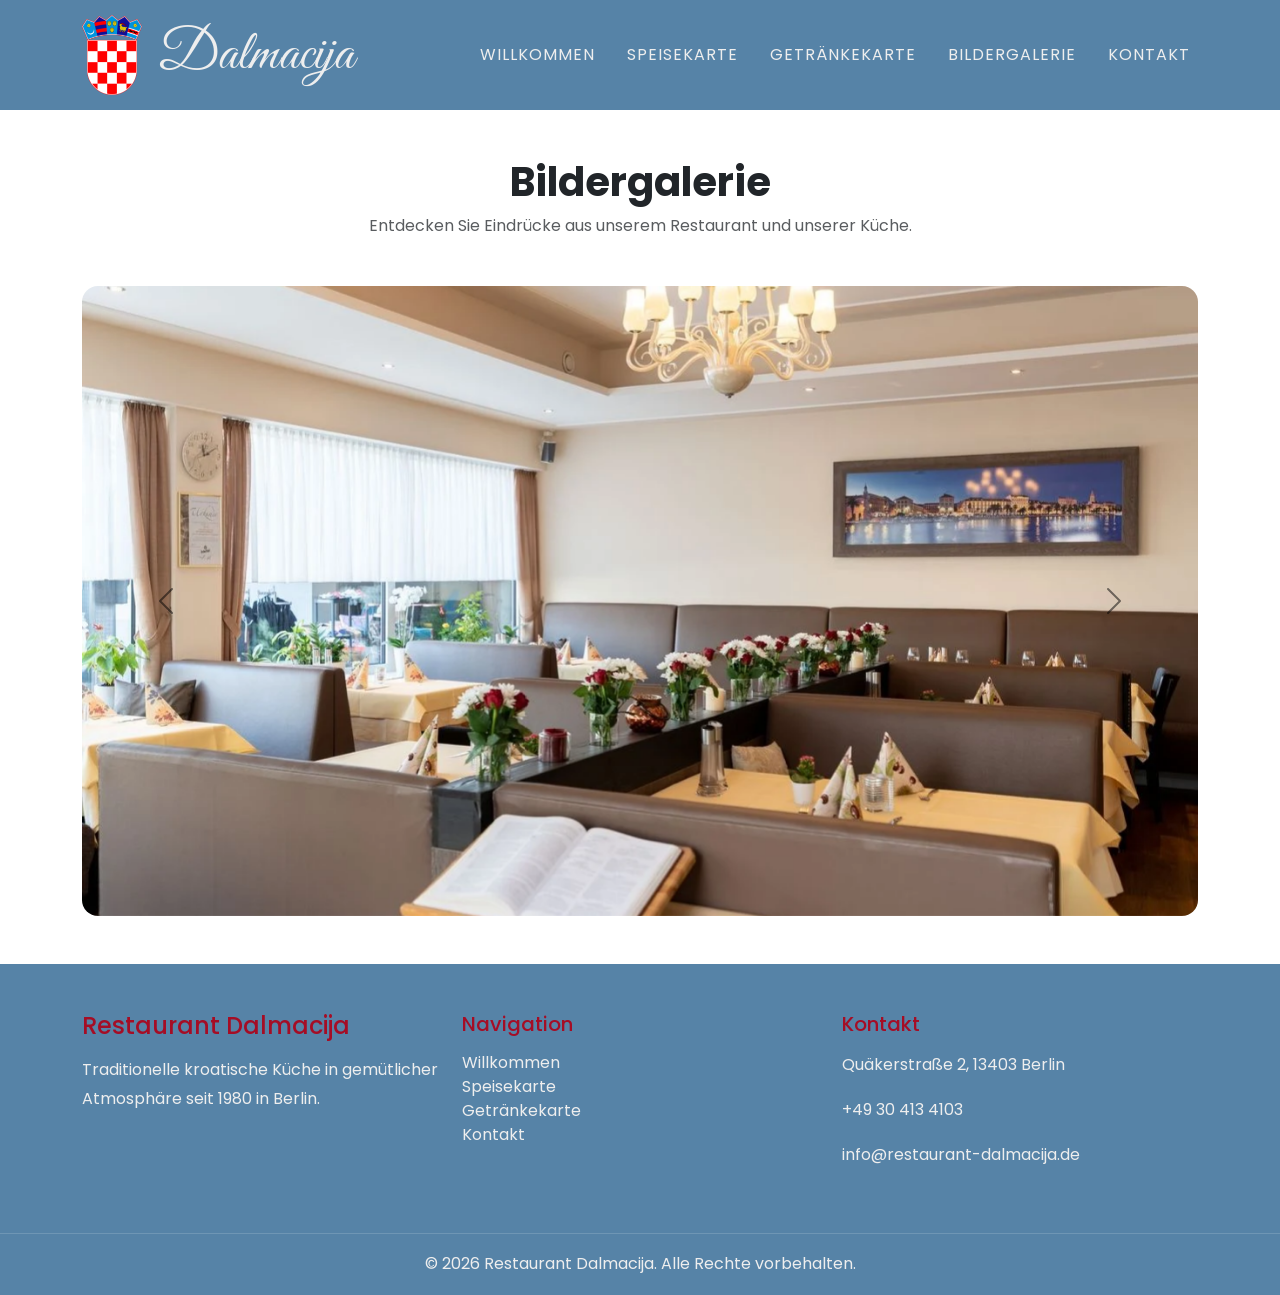
<file: gallery.html>
<!doctype html>
<html lang="en">
<head>
    <meta charset="UTF-8">
    <meta name="viewport"
          content="width=device-width, user-scalable=no, initial-scale=1.0, maximum-scale=1.0, minimum-scale=1.0">
    <meta http-equiv="X-UA-Compatible" content="ie=edge">
    <link href="https://cdn.jsdelivr.net/npm/bootstrap@5.3.8/dist/css/bootstrap.min.css" rel="stylesheet" integrity="sha384-sRIl4kxILFvY47J16cr9ZwB07vP4J8+LH7qKQnuqkuIAvNWLzeN8tE5YBujZqJLB" crossorigin="anonymous">
    <link rel="stylesheet" href="css/style.css">
    <link
            rel="stylesheet"
            href="https://cdnjs.cloudflare.com/ajax/libs/font-awesome/6.2.1/css/all.min.css"
    />
    <link rel="preconnect" href="https://fonts.googleapis.com" />
    <link rel="preconnect" href="https://fonts.gstatic.com" crossorigin />
    <link
            href="https://fonts.googleapis.com/css2?family=Great+Vibes&family=Josefin+Sans:wght@300;400;700&family=Poppins:wght@300;400;700&display=swap"
            rel="stylesheet" />


    <link
            rel="stylesheet"
            href="https://cdn.jsdelivr.net/npm/swiper@8/swiper-bundle.min.css"
    />
    <title>Restoran Dalmacija</title>
</head>
<body>
<!-- NAVBAR -->
<header>
    <nav class="navbar navbar-expand-lg custom-navbar">
        <div class="container">

            <!-- LOGO -->
            <a class="navbar-brand d-flex align-items-center gap-3" href="index.html">
                <img src="images/croatia_logo.png" width="60">
                <span class="logo-text">Dalmacija</span>
            </a>

            <!-- TOGGLER (mobile) -->
            <button class="navbar-toggler" type="button" data-bs-toggle="collapse" data-bs-target="#nav">
                <span class="navbar-toggler-icon"></span>
            </button>

            <!-- LINKS -->
            <div class="collapse navbar-collapse" id="nav">
                <ul class="navbar-nav ms-auto gap-3">
                    <li class="nav-item"><a class="nav-link" href="index.html">Willkommen</a></li>
                    <li class="nav-item"><a class="nav-link" href="menu.html">Speisekarte</a></li>
                    <li class="nav-item"><a class="nav-link" href="drinks.html">Getränkekarte</a></li>
                    <li class="nav-item"><a class="nav-link" href="gallery.html">Bildergalerie</a></li>
                    <li class="nav-item"><a class="nav-link" href="index.html#kontakt">Kontakt</a></li>
                </ul>
            </div>

        </div>
    </nav>
</header>
<!-- END OF NAVBAR -->

<section class="gallery-page py-5">

    <div class="container text-center mb-5">
        <h1 class="fw-bold">Bildergalerie</h1>
        <p class="text-muted">
            Entdecken Sie Eindrücke aus unserem Restaurant und unserer Küche.
        </p>
    </div>

    <div class="container">

        <div id="carouselExample" class="carousel slide">

            <div class="carousel-inner rounded-4 overflow-hidden">

                <div class="carousel-item active">
                    <img src="images/restoran-dalmacija-inside.webp" class="d-block w-100" alt="">
                </div>

                <div class="carousel-item">
                    <img src="images/restoran-dalmacija-beer.webp" class="d-block w-100" alt="">
                </div>

                <div class="carousel-item">
                    <img src="images/restoran-dalmacija-menu-image.webp" class="d-block w-100" alt="">
                </div>

            </div>

            <!-- strelice -->
            <button class="carousel-control-prev" type="button" data-bs-target="#carouselExample" data-bs-slide="prev">
                <span class="carousel-control-prev-icon"></span>
            </button>

            <button class="carousel-control-next" type="button" data-bs-target="#carouselExample" data-bs-slide="next">
                <span class="carousel-control-next-icon"></span>
            </button>

        </div>

    </div>

</section>

<!-- FOOTER -->
<footer class="footer text-white pt-5">
    <div class="container">

        <div class="row g-4 pb-5">

            <!-- BRAND -->
            <div class="col-md-4">
                <h4>Restaurant Dalmacija</h4>
                <p>
                    Traditionelle kroatische Küche in gemütlicher Atmosphäre
                    seit 1980 in Berlin.
                </p>
            </div>

            <!-- NAVIGATION -->
            <div class="col-md-4">
                <h5>Navigation</h5>
                <ul class="list-unstyled">
                    <li><a href="index.html" class="footer-link">Willkommen</a></li>
                    <li><a href="menu.html" class="footer-link">Speisekarte</a></li>
                    <li><a href="drinks.html" class="footer-link">Getränkekarte</a></li>
                    <li><a href="#kontakt" class="footer-link">Kontakt</a></li>
                </ul>
            </div>

            <!-- CONTACT -->
            <div class="col-md-4">
                <h5>Kontakt</h5>
                <p>Quäkerstraße 2, 13403 Berlin</p>
                <p><a href="tel:+49304134103" class="footer-link">+49 30 413 4103</a></p>
                <p><a href="mailto:info@restaurant-dalmacija.de" class="footer-link">
                    info@restaurant-dalmacija.de
                </a></p>
            </div>

        </div>

    </div>

    <!-- BOTTOM -->
    <div class="footer-bottom text-center py-3">
        <p class="mb-0">© 2026 Restaurant Dalmacija. Alle Rechte vorbehalten.</p>
    </div>
</footer>
<!-- END OF FOOTER -->

<script src="https://cdn.jsdelivr.net/npm/bootstrap@5.3.8/dist/js/bootstrap.bundle.min.js" integrity="sha384-FKyoEForCGlyvwx9Hj09JcYn3nv7wiPVlz7YYwJrWVcXK/BmnVDxM+D2scQbITxI" crossorigin="anonymous"></script>
<script src="js/script.js"></script>
</body>
</html>
</file>
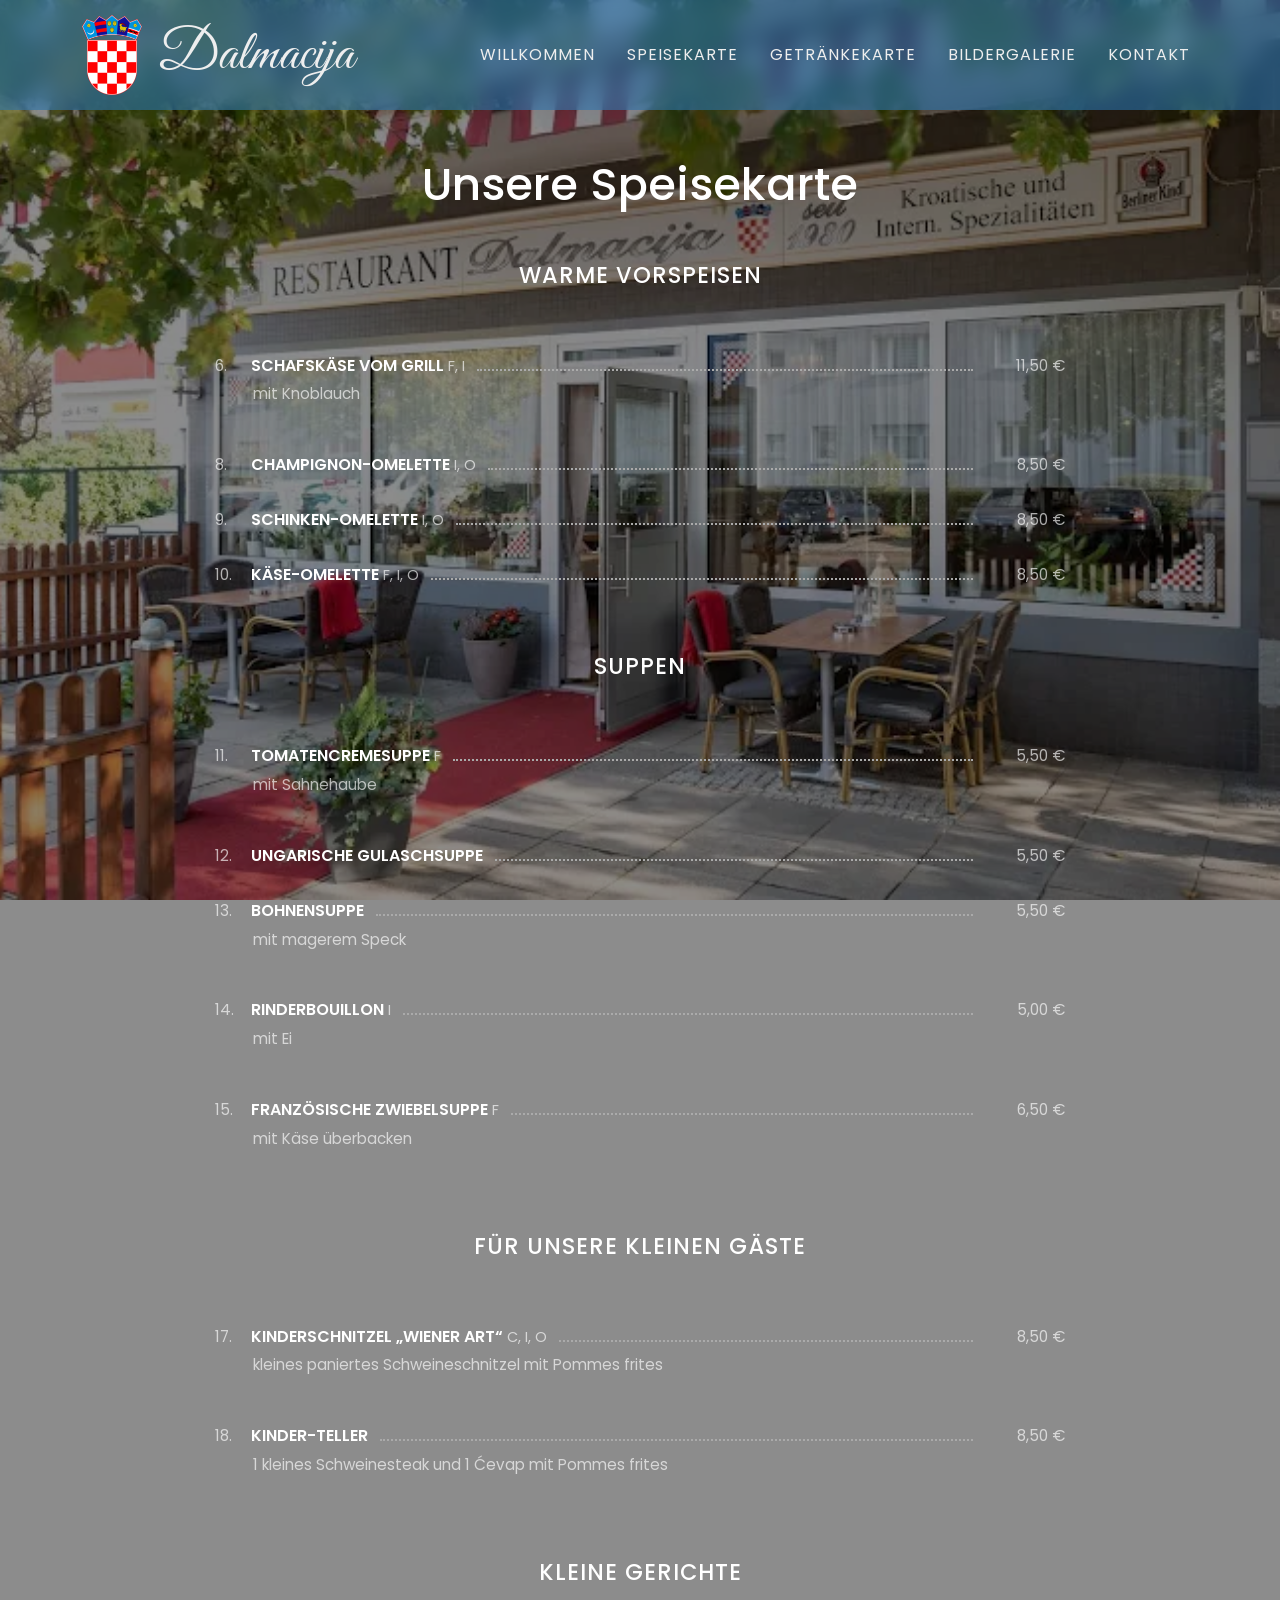
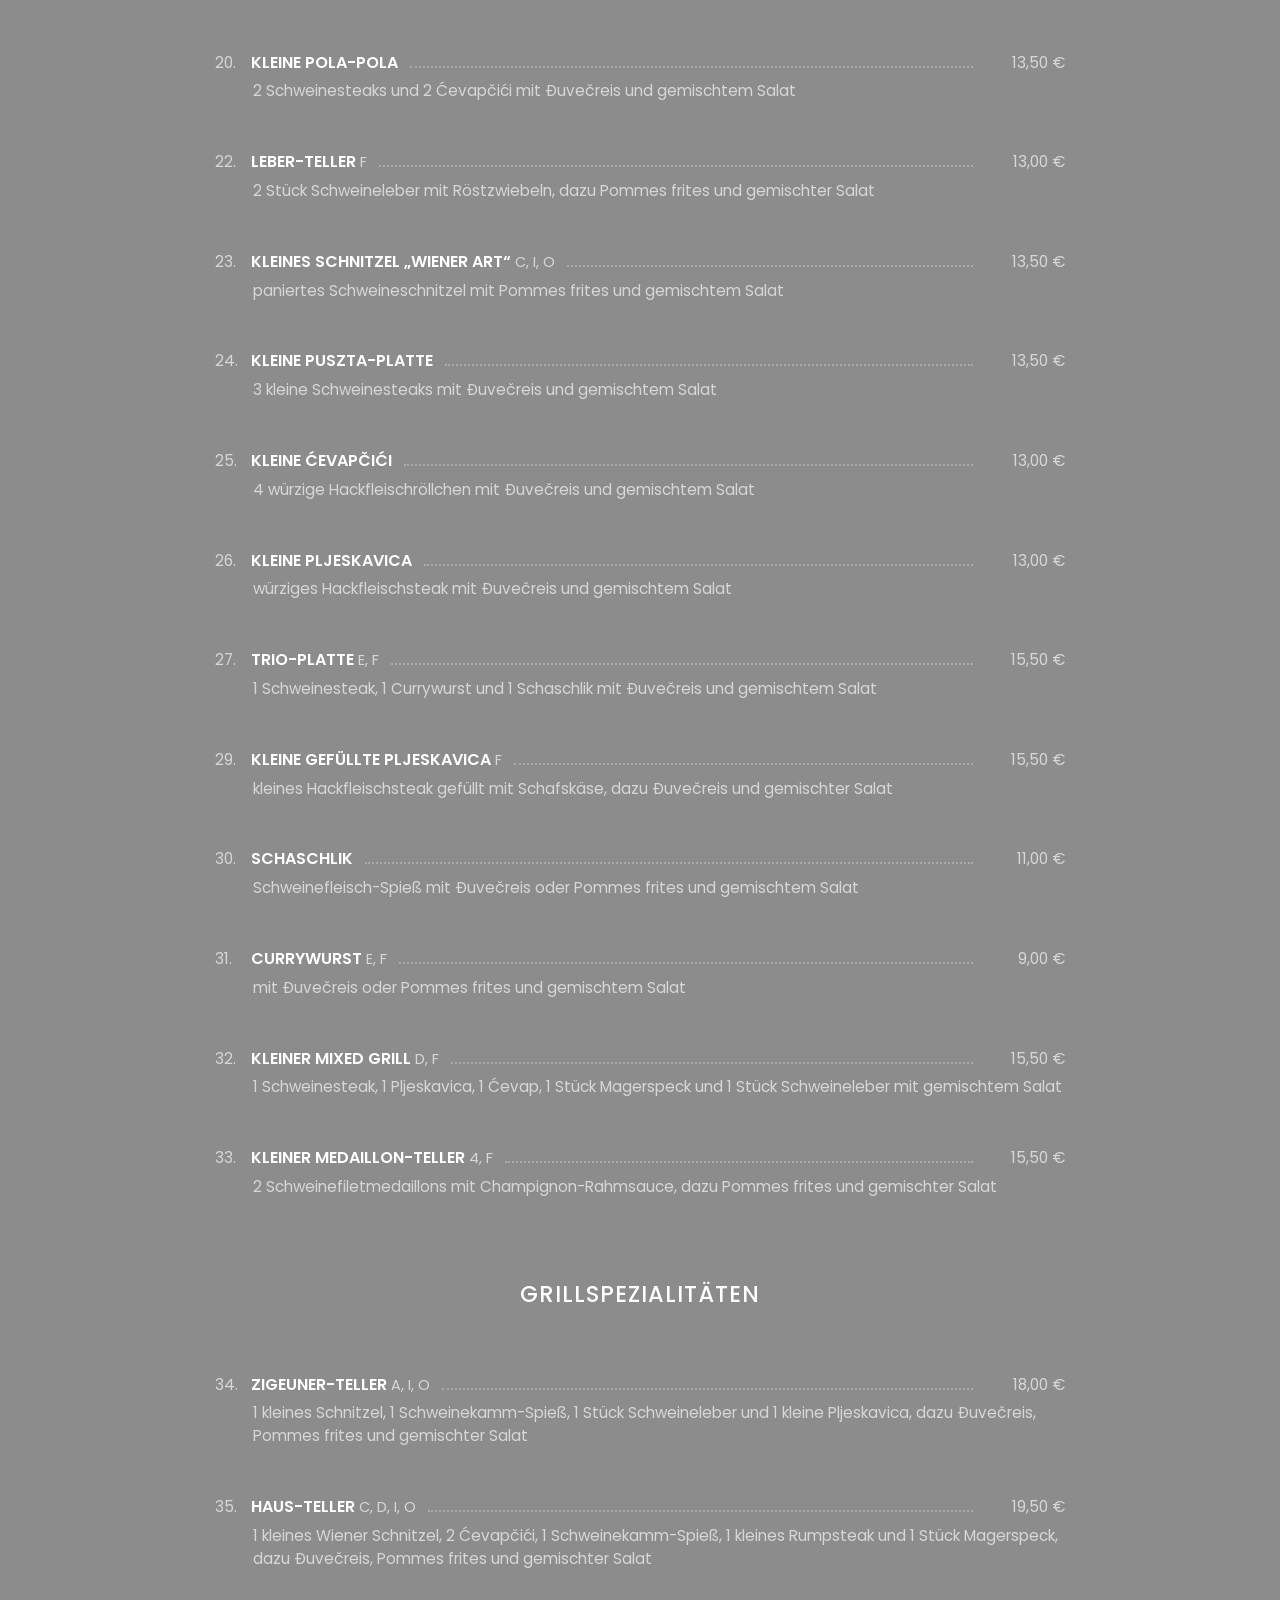
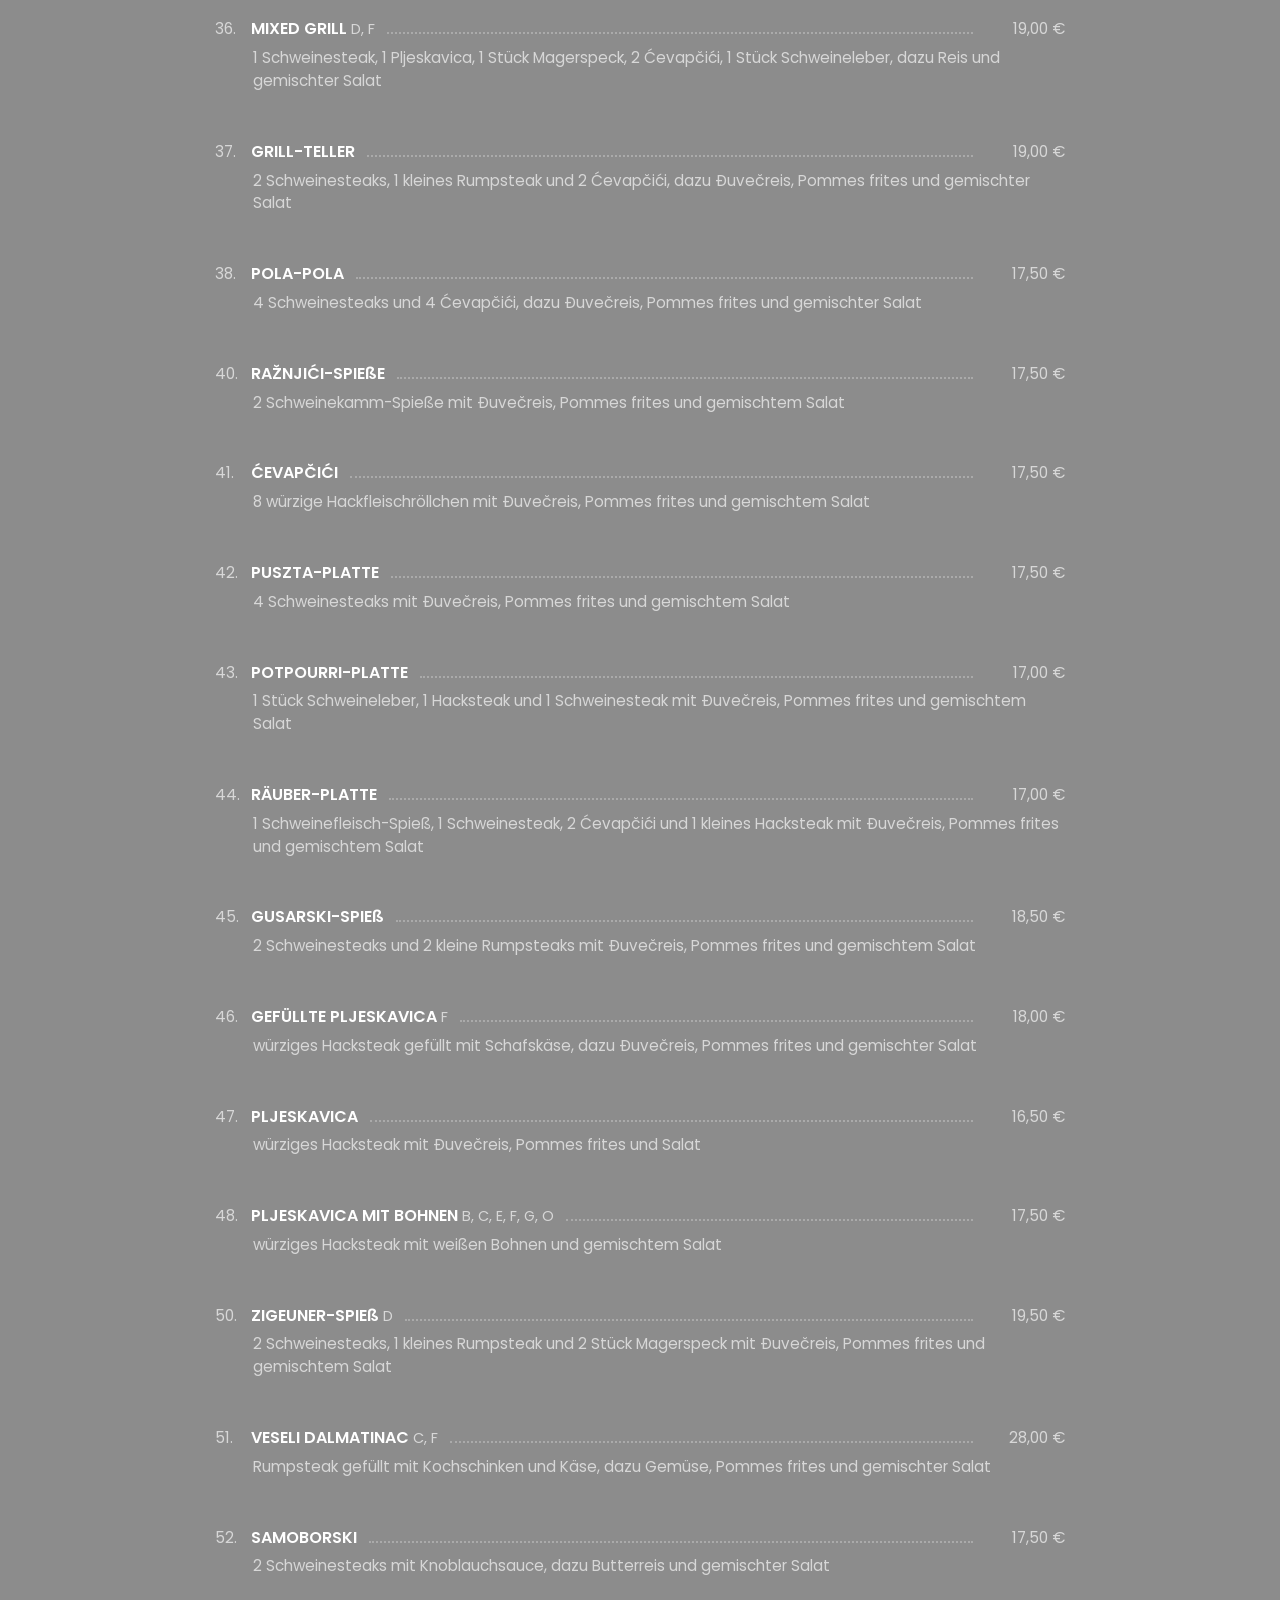
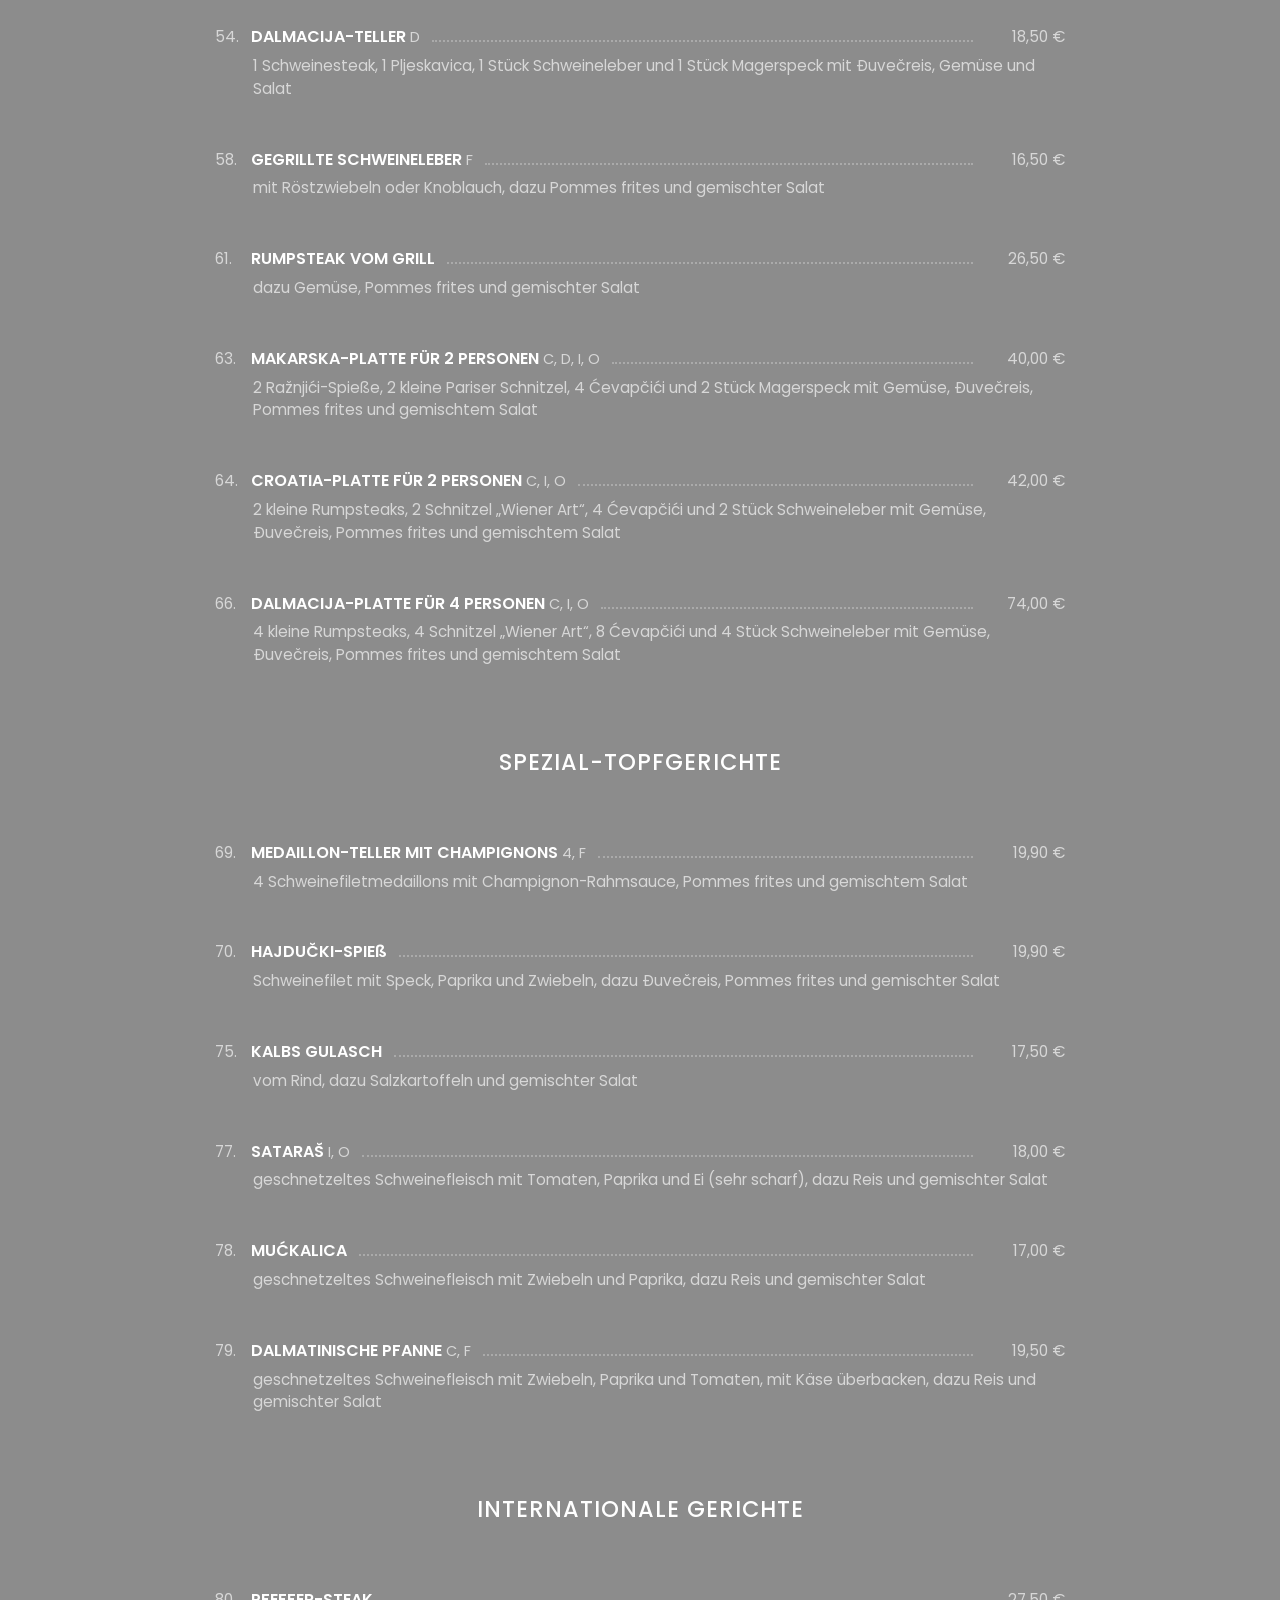
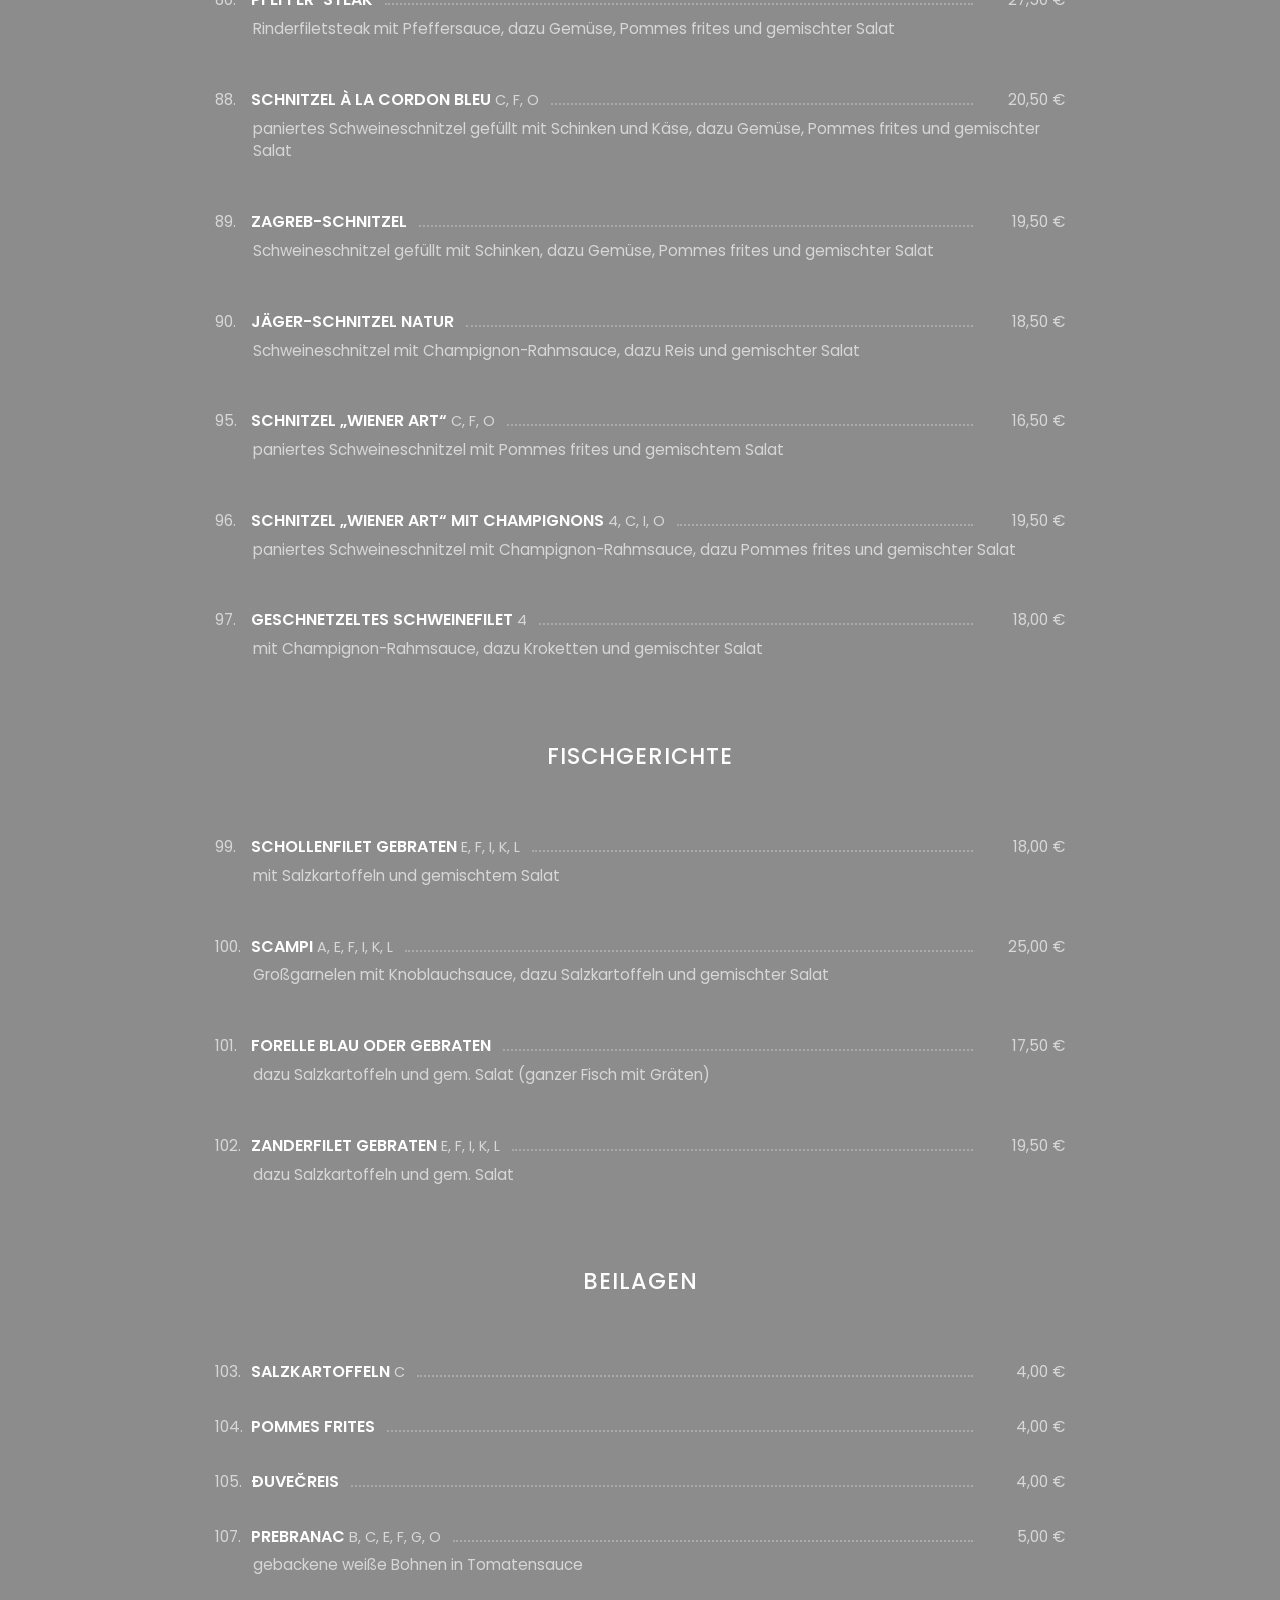
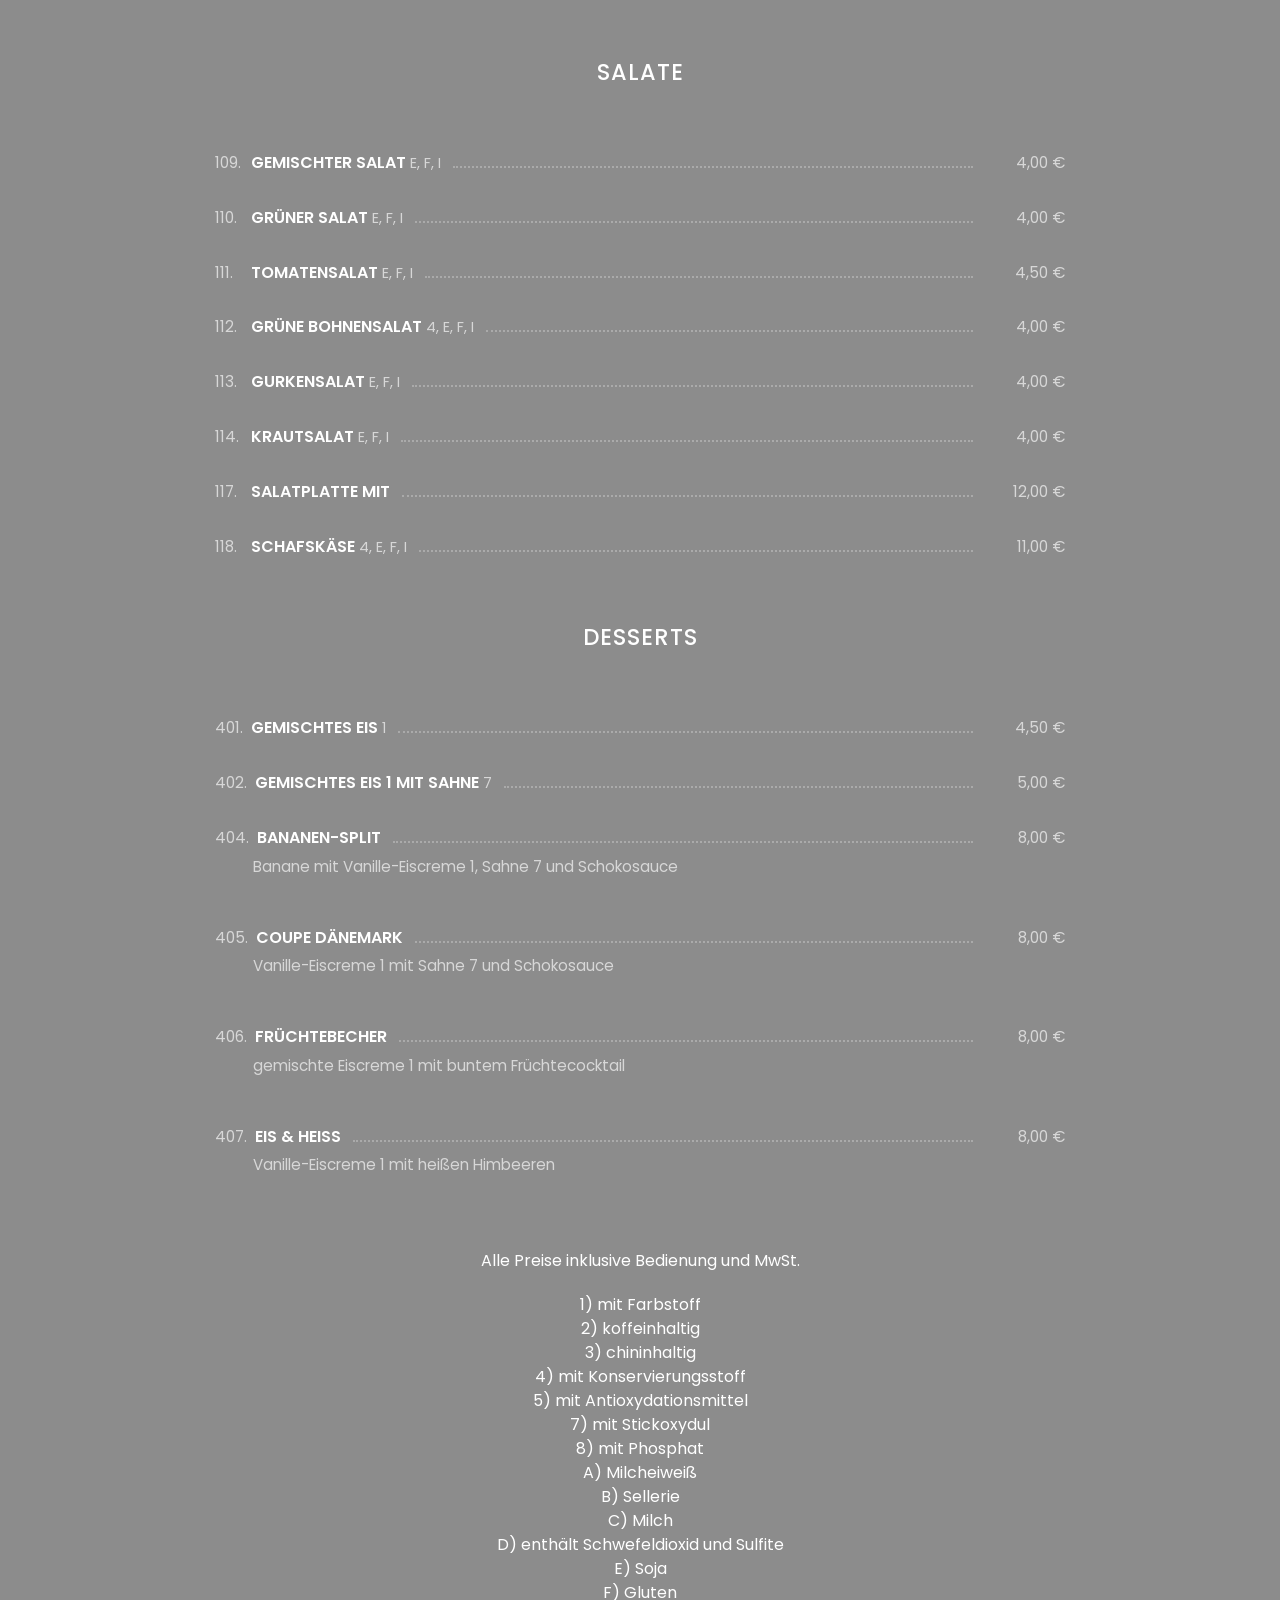
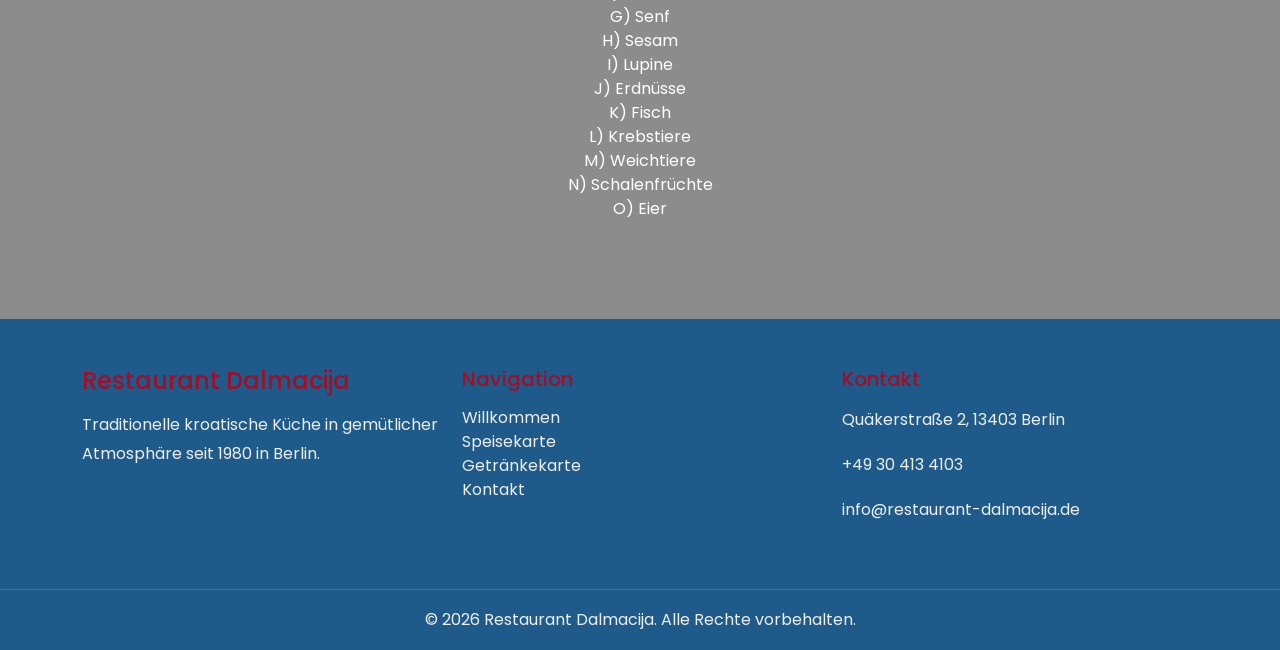
<file: menu.html>
<!doctype html>
<html lang="en">
<head>
    <meta charset="UTF-8">
    <meta name="viewport"
          content="width=device-width, user-scalable=no, initial-scale=1.0, maximum-scale=1.0, minimum-scale=1.0">
    <meta http-equiv="X-UA-Compatible" content="ie=edge">
    <link href="https://cdn.jsdelivr.net/npm/bootstrap@5.3.8/dist/css/bootstrap.min.css" rel="stylesheet" integrity="sha384-sRIl4kxILFvY47J16cr9ZwB07vP4J8+LH7qKQnuqkuIAvNWLzeN8tE5YBujZqJLB" crossorigin="anonymous">
    <link rel="stylesheet" href="css/style.css">
    <link
            rel="stylesheet"
            href="https://cdnjs.cloudflare.com/ajax/libs/font-awesome/6.2.1/css/all.min.css"
    />
    <link rel="preconnect" href="https://fonts.googleapis.com" />
    <link rel="preconnect" href="https://fonts.gstatic.com" crossorigin />
    <link
            href="https://fonts.googleapis.com/css2?family=Great+Vibes&family=Josefin+Sans:wght@300;400;700&family=Poppins:wght@300;400;700&display=swap"
            rel="stylesheet" />


    <link
            rel="stylesheet"
            href="https://cdn.jsdelivr.net/npm/swiper@8/swiper-bundle.min.css"
    />
    <title>Restoran Dalmacija</title>
</head>
<body class="menu-page">

<!-- NAVBAR -->
<header>
    <nav class="navbar navbar-expand-lg custom-navbar">
        <div class="container">

            <!-- LOGO -->
            <a class="navbar-brand d-flex align-items-center gap-3" href="index.html">
                <img src="images/croatia_logo.png" width="60">
                <span class="logo-text">Dalmacija</span>
            </a>

            <!-- TOGGLER (mobile) -->
            <button class="navbar-toggler" type="button" data-bs-toggle="collapse" data-bs-target="#nav">
                <span class="navbar-toggler-icon"></span>
            </button>

            <!-- LINKS -->
            <div class="collapse navbar-collapse" id="nav">
                <ul class="navbar-nav ms-auto gap-3">
                    <li class="nav-item"><a class="nav-link" href="index.html">Willkommen</a></li>
                    <li class="nav-item"><a class="nav-link" href="menu.html">Speisekarte</a></li>
                    <li class="nav-item"><a class="nav-link" href="drinks.html">Getränkekarte</a></li>
                    <li class="nav-item"><a class="nav-link" href="gallery.html">Bildergalerie</a></li>
                    <li class="nav-item"><a class="nav-link" href="index.html#kontakt">Kontakt</a></li>
                </ul>
            </div>

        </div>
    </nav>
</header>
<!-- END OF NAVBAR -->

<section class="menu-section menu-section py-5">
    <div class="container">
        <div class="menu-inner mx-auto">
            <h2 class="menu-page-title text-center mb-5">Unsere Speisekarte</h2>
            <h3 class="menu-category-title">WARME VORSPEISEN</h3>

            <div class="menu-item">
                <div class="menu-item-row">
                    <div class="menu-item-left">
                        <span class="menu-number">6.</span>
                        <h4>SCHAFSKÄSE VOM GRILL <span class="menu-allergens">F, I</span></h4>
                    </div>
                    <span class="menu-dots"></span>
                    <span class="menu-price">11,50 €</span>
                </div>
                <p class="menu-description">mit Knoblauch</p>
            </div>

            <div class="menu-item">
                <div class="menu-item-row">
                    <div class="menu-item-left">
                        <span class="menu-number">8.</span>
                        <h4>CHAMPIGNON-OMELETTE <span class="menu-allergens">I, O</span></h4>
                    </div>
                    <span class="menu-dots"></span>
                    <span class="menu-price">8,50 €</span>
                </div>
            </div>

            <div class="menu-item">
                <div class="menu-item-row">
                    <div class="menu-item-left">
                        <span class="menu-number">9.</span>
                        <h4>SCHINKEN-OMELETTE <span class="menu-allergens">I, O</span></h4>
                    </div>
                    <span class="menu-dots"></span>
                    <span class="menu-price">8,50 €</span>
                </div>
            </div>

            <div class="menu-item">
                <div class="menu-item-row">
                    <div class="menu-item-left">
                        <span class="menu-number">10.</span>
                        <h4>KÄSE-OMELETTE <span class="menu-allergens">F, I, O</span></h4>
                    </div>
                    <span class="menu-dots"></span>
                    <span class="menu-price">8,50 €</span>
                </div>
            </div>

            <h3 class="menu-category-title">SUPPEN</h3>

            <div class="menu-item">
                <div class="menu-item-row">
                    <div class="menu-item-left">
                        <span class="menu-number">11.</span>
                        <h4>TOMATENCREMESUPPE <span class="menu-allergens">F</span></h4>
                    </div>
                    <span class="menu-dots"></span>
                    <span class="menu-price">5,50 €</span>
                </div>
                <p class="menu-description">mit Sahnehaube</p>
            </div>

            <div class="menu-item">
                <div class="menu-item-row">
                    <div class="menu-item-left">
                        <span class="menu-number">12.</span>
                        <h4>UNGARISCHE GULASCHSUPPE</h4>
                    </div>
                    <span class="menu-dots"></span>
                    <span class="menu-price">5,50 €</span>
                </div>
            </div>

            <div class="menu-item">
                <div class="menu-item-row">
                    <div class="menu-item-left">
                        <span class="menu-number">13.</span>
                        <h4>BOHNENSUPPE</h4>
                    </div>
                    <span class="menu-dots"></span>
                    <span class="menu-price">5,50 €</span>
                </div>
                <p class="menu-description">mit magerem Speck</p>
            </div>

            <div class="menu-item">
                <div class="menu-item-row">
                    <div class="menu-item-left">
                        <span class="menu-number">14.</span>
                        <h4>RINDERBOUILLON <span class="menu-allergens">I</span></h4>
                    </div>
                    <span class="menu-dots"></span>
                    <span class="menu-price">5,00 €</span>
                </div>
                <p class="menu-description">mit Ei</p>
            </div>

            <div class="menu-item">
                <div class="menu-item-row">
                    <div class="menu-item-left">
                        <span class="menu-number">15.</span>
                        <h4>FRANZÖSISCHE ZWIEBELSUPPE <span class="menu-allergens">F</span></h4>
                    </div>
                    <span class="menu-dots"></span>
                    <span class="menu-price">6,50 €</span>
                </div>
                <p class="menu-description">mit Käse überbacken</p>
            </div>

            <h3 class="menu-category-title">FÜR UNSERE KLEINEN GÄSTE</h3>

            <div class="menu-item">
                <div class="menu-item-row">
                    <div class="menu-item-left">
                        <span class="menu-number">17.</span>
                        <h4>KINDERSCHNITZEL „WIENER ART“ <span class="menu-allergens">C, I, O</span></h4>
                    </div>
                    <span class="menu-dots"></span>
                    <span class="menu-price">8,50 €</span>
                </div>
                <p class="menu-description">kleines paniertes Schweineschnitzel mit Pommes frites</p>
            </div>

            <div class="menu-item">
                <div class="menu-item-row">
                    <div class="menu-item-left">
                        <span class="menu-number">18.</span>
                        <h4>KINDER-TELLER</h4>
                    </div>
                    <span class="menu-dots"></span>
                    <span class="menu-price">8,50 €</span>
                </div>
                <p class="menu-description">1 kleines Schweinesteak und 1 Ćevap mit Pommes frites</p>
            </div>

            <h3 class="menu-category-title">KLEINE GERICHTE</h3>

            <div class="menu-item">
                <div class="menu-item-row">
                    <div class="menu-item-left">
                        <span class="menu-number">20.</span>
                        <h4>KLEINE POLA-POLA</h4>
                    </div>
                    <span class="menu-dots"></span>
                    <span class="menu-price">13,50 €</span>
                </div>
                <p class="menu-description">2 Schweinesteaks und 2 Ćevapčići mit Ðuvečreis und gemischtem Salat</p>
            </div>

            <div class="menu-item">
                <div class="menu-item-row">
                    <div class="menu-item-left">
                        <span class="menu-number">22.</span>
                        <h4>LEBER-TELLER <span class="menu-allergens">F</span></h4>
                    </div>
                    <span class="menu-dots"></span>
                    <span class="menu-price">13,00 €</span>
                </div>
                <p class="menu-description">2 Stück Schweineleber mit Röstzwiebeln, dazu Pommes frites und gemischter Salat</p>
            </div>

            <div class="menu-item">
                <div class="menu-item-row">
                    <div class="menu-item-left">
                        <span class="menu-number">23.</span>
                        <h4>KLEINES SCHNITZEL „WIENER ART“ <span class="menu-allergens">C, I, O</span></h4>
                    </div>
                    <span class="menu-dots"></span>
                    <span class="menu-price">13,50 €</span>
                </div>
                <p class="menu-description">paniertes Schweineschnitzel mit Pommes frites und gemischtem Salat</p>
            </div>

            <div class="menu-item">
                <div class="menu-item-row">
                    <div class="menu-item-left">
                        <span class="menu-number">24.</span>
                        <h4>KLEINE PUSZTA-PLATTE</h4>
                    </div>
                    <span class="menu-dots"></span>
                    <span class="menu-price">13,50 €</span>
                </div>
                <p class="menu-description">3 kleine Schweinesteaks mit Ðuvečreis und gemischtem Salat</p>
            </div>

            <div class="menu-item">
                <div class="menu-item-row">
                    <div class="menu-item-left">
                        <span class="menu-number">25.</span>
                        <h4>KLEINE ĆEVAPČIĆI</h4>
                    </div>
                    <span class="menu-dots"></span>
                    <span class="menu-price">13,00 €</span>
                </div>
                <p class="menu-description">4 würzige Hackfleischröllchen mit Ðuvečreis und gemischtem Salat</p>
            </div>

            <div class="menu-item">
                <div class="menu-item-row">
                    <div class="menu-item-left">
                        <span class="menu-number">26.</span>
                        <h4>KLEINE PLJESKAVICA</h4>
                    </div>
                    <span class="menu-dots"></span>
                    <span class="menu-price">13,00 €</span>
                </div>
                <p class="menu-description">würziges Hackfleischsteak mit Ðuvečreis und gemischtem Salat</p>
            </div>

            <div class="menu-item">
                <div class="menu-item-row">
                    <div class="menu-item-left">
                        <span class="menu-number">27.</span>
                        <h4>TRIO-PLATTE <span class="menu-allergens">E, F</span></h4>
                    </div>
                    <span class="menu-dots"></span>
                    <span class="menu-price">15,50 €</span>
                </div>
                <p class="menu-description">1 Schweinesteak, 1 Currywurst und 1 Schaschlik mit Ðuvečreis und gemischtem Salat</p>
            </div>

            <div class="menu-item">
                <div class="menu-item-row">
                    <div class="menu-item-left">
                        <span class="menu-number">29.</span>
                        <h4>KLEINE GEFÜLLTE PLJESKAVICA <span class="menu-allergens">F</span></h4>
                    </div>
                    <span class="menu-dots"></span>
                    <span class="menu-price">15,50 €</span>
                </div>
                <p class="menu-description">kleines Hackfleischsteak gefüllt mit Schafskäse, dazu Ðuvečreis und gemischter Salat</p>
            </div>

            <div class="menu-item">
                <div class="menu-item-row">
                    <div class="menu-item-left">
                        <span class="menu-number">30.</span>
                        <h4>SCHASCHLIK</h4>
                    </div>
                    <span class="menu-dots"></span>
                    <span class="menu-price">11,00 €</span>
                </div>
                <p class="menu-description">Schweinefleisch-Spieß mit Ðuvečreis oder Pommes frites und gemischtem Salat</p>
            </div>

            <div class="menu-item">
                <div class="menu-item-row">
                    <div class="menu-item-left">
                        <span class="menu-number">31.</span>
                        <h4>CURRYWURST <span class="menu-allergens">E, F</span></h4>
                    </div>
                    <span class="menu-dots"></span>
                    <span class="menu-price">9,00 €</span>
                </div>
                <p class="menu-description">mit Ðuvečreis oder Pommes frites und gemischtem Salat</p>
            </div>

            <div class="menu-item">
                <div class="menu-item-row">
                    <div class="menu-item-left">
                        <span class="menu-number">32.</span>
                        <h4>KLEINER MIXED GRILL <span class="menu-allergens">D, F</span></h4>
                    </div>
                    <span class="menu-dots"></span>
                    <span class="menu-price">15,50 €</span>
                </div>
                <p class="menu-description">1 Schweinesteak, 1 Pljeskavica, 1 Ćevap, 1 Stück Magerspeck und 1 Stück Schweineleber mit gemischtem Salat</p>
            </div>

            <div class="menu-item">
                <div class="menu-item-row">
                    <div class="menu-item-left">
                        <span class="menu-number">33.</span>
                        <h4>KLEINER MEDAILLON-TELLER <span class="menu-allergens">4, F</span></h4>
                    </div>
                    <span class="menu-dots"></span>
                    <span class="menu-price">15,50 €</span>
                </div>
                <p class="menu-description">
                    2 Schweinefiletmedaillons mit Champignon-Rahmsauce, dazu Pommes frites und gemischter Salat
                </p>
            </div>

            <h3 class="menu-category-title">GRILLSPEZIALITÄTEN</h3>

            <div class="menu-item">
                <div class="menu-item-row">
                    <div class="menu-item-left">
                        <span class="menu-number">34.</span>
                        <h4>ZIGEUNER-TELLER <span class="menu-allergens">A, I, O</span></h4>
                    </div>
                    <span class="menu-dots"></span>
                    <span class="menu-price">18,00 €</span>
                </div>
                <p class="menu-description">
                    1 kleines Schnitzel, 1 Schweinekamm-Spieß, 1 Stück Schweineleber und 1 kleine Pljeskavica,
                    dazu Ðuvečreis, Pommes frites und gemischter Salat
                </p>
            </div>

            <div class="menu-item">
                <div class="menu-item-row">
                    <div class="menu-item-left">
                        <span class="menu-number">35.</span>
                        <h4>HAUS-TELLER <span class="menu-allergens">C, D, I, O</span></h4>
                    </div>
                    <span class="menu-dots"></span>
                    <span class="menu-price">19,50 €</span>
                </div>
                <p class="menu-description">
                    1 kleines Wiener Schnitzel, 2 Ćevapčići, 1 Schweinekamm-Spieß, 1 kleines Rumpsteak und
                    1 Stück Magerspeck, dazu Ðuvečreis, Pommes frites und gemischter Salat
                </p>
            </div>

            <div class="menu-item">
                <div class="menu-item-row">
                    <div class="menu-item-left">
                        <span class="menu-number">36.</span>
                        <h4>MIXED GRILL <span class="menu-allergens">D, F</span></h4>
                    </div>
                    <span class="menu-dots"></span>
                    <span class="menu-price">19,00 €</span>
                </div>
                <p class="menu-description">
                    1 Schweinesteak, 1 Pljeskavica, 1 Stück Magerspeck, 2 Ćevapčići, 1 Stück Schweineleber,
                    dazu Reis und gemischter Salat
                </p>
            </div>

            <div class="menu-item">
                <div class="menu-item-row">
                    <div class="menu-item-left">
                        <span class="menu-number">37.</span>
                        <h4>GRILL-TELLER</h4>
                    </div>
                    <span class="menu-dots"></span>
                    <span class="menu-price">19,00 €</span>
                </div>
                <p class="menu-description">
                    2 Schweinesteaks, 1 kleines Rumpsteak und 2 Ćevapčići,
                    dazu Ðuvečreis, Pommes frites und gemischter Salat
                </p>
            </div>

            <div class="menu-item">
                <div class="menu-item-row">
                    <div class="menu-item-left">
                        <span class="menu-number">38.</span>
                        <h4>POLA-POLA</h4>
                    </div>
                    <span class="menu-dots"></span>
                    <span class="menu-price">17,50 €</span>
                </div>
                <p class="menu-description">
                    4 Schweinesteaks und 4 Ćevapčići,
                    dazu Ðuvečreis, Pommes frites und gemischter Salat
                </p>
            </div>

            <div class="menu-item">
                <div class="menu-item-row">
                    <div class="menu-item-left">
                        <span class="menu-number">40.</span>
                        <h4>RAŽNJIĆI-SPIEßE</h4>
                    </div>
                    <span class="menu-dots"></span>
                    <span class="menu-price">17,50 €</span>
                </div>
                <p class="menu-description">
                    2 Schweinekamm-Spieße mit Ðuvečreis, Pommes frites und gemischtem Salat
                </p>
            </div>

            <div class="menu-item">
                <div class="menu-item-row">
                    <div class="menu-item-left">
                        <span class="menu-number">41.</span>
                        <h4>ĆEVAPČIĆI</h4>
                    </div>
                    <span class="menu-dots"></span>
                    <span class="menu-price">17,50 €</span>
                </div>
                <p class="menu-description">
                    8 würzige Hackfleischröllchen mit Ðuvečreis, Pommes frites und gemischtem Salat
                </p>
            </div>

            <div class="menu-item">
                <div class="menu-item-row">
                    <div class="menu-item-left">
                        <span class="menu-number">42.</span>
                        <h4>PUSZTA-PLATTE</h4>
                    </div>
                    <span class="menu-dots"></span>
                    <span class="menu-price">17,50 €</span>
                </div>
                <p class="menu-description">
                    4 Schweinesteaks mit Ðuvečreis, Pommes frites und gemischtem Salat
                </p>
            </div>

            <div class="menu-item">
                <div class="menu-item-row">
                    <div class="menu-item-left">
                        <span class="menu-number">43.</span>
                        <h4>POTPOURRI-PLATTE</h4>
                    </div>
                    <span class="menu-dots"></span>
                    <span class="menu-price">17,00 €</span>
                </div>
                <p class="menu-description">
                    1 Stück Schweineleber, 1 Hacksteak und 1 Schweinesteak
                    mit Ðuvečreis, Pommes frites und gemischtem Salat
                </p>
            </div>

            <div class="menu-item">
                <div class="menu-item-row">
                    <div class="menu-item-left">
                        <span class="menu-number">44.</span>
                        <h4>RÄUBER-PLATTE</h4>
                    </div>
                    <span class="menu-dots"></span>
                    <span class="menu-price">17,00 €</span>
                </div>
                <p class="menu-description">
                    1 Schweinefleisch-Spieß, 1 Schweinesteak, 2 Ćevapčići und 1 kleines Hacksteak
                    mit Ðuvečreis, Pommes frites und gemischtem Salat
                </p>
            </div>

            <div class="menu-item">
                <div class="menu-item-row">
                    <div class="menu-item-left">
                        <span class="menu-number">45.</span>
                        <h4>GUSARSKI-SPIEß</h4>
                    </div>
                    <span class="menu-dots"></span>
                    <span class="menu-price">18,50 €</span>
                </div>
                <p class="menu-description">
                    2 Schweinesteaks und 2 kleine Rumpsteaks
                    mit Ðuvečreis, Pommes frites und gemischtem Salat
                </p>
            </div>

            <div class="menu-item">
                <div class="menu-item-row">
                    <div class="menu-item-left">
                        <span class="menu-number">46.</span>
                        <h4>GEFÜLLTE PLJESKAVICA <span class="menu-allergens">F</span></h4>
                    </div>
                    <span class="menu-dots"></span>
                    <span class="menu-price">18,00 €</span>
                </div>
                <p class="menu-description">
                    würziges Hacksteak gefüllt mit Schafskäse,
                    dazu Ðuvečreis, Pommes frites und gemischter Salat
                </p>
            </div>

            <div class="menu-item">
                <div class="menu-item-row">
                    <div class="menu-item-left">
                        <span class="menu-number">47.</span>
                        <h4>PLJESKAVICA</h4>
                    </div>
                    <span class="menu-dots"></span>
                    <span class="menu-price">16,50 €</span>
                </div>
                <p class="menu-description">würziges Hacksteak mit Ðuvečreis, Pommes frites und Salat</p>
            </div>

            <div class="menu-item">
                <div class="menu-item-row">
                    <div class="menu-item-left">
                        <span class="menu-number">48.</span>
                        <h4>PLJESKAVICA MIT BOHNEN <span class="menu-allergens">B, C, E, F, G, O</span></h4>
                    </div>
                    <span class="menu-dots"></span>
                    <span class="menu-price">17,50 €</span>
                </div>
                <p class="menu-description">würziges Hacksteak mit weißen Bohnen und gemischtem Salat</p>
            </div>

            <div class="menu-item">
                <div class="menu-item-row">
                    <div class="menu-item-left">
                        <span class="menu-number">50.</span>
                        <h4>ZIGEUNER-SPIEß <span class="menu-allergens">D</span></h4>
                    </div>
                    <span class="menu-dots"></span>
                    <span class="menu-price">19,50 €</span>
                </div>
                <p class="menu-description">2 Schweinesteaks, 1 kleines Rumpsteak und 2 Stück Magerspeck mit Ðuvečreis, Pommes frites und gemischtem Salat</p>
            </div>

            <div class="menu-item">
                <div class="menu-item-row">
                    <div class="menu-item-left">
                        <span class="menu-number">51.</span>
                        <h4>VESELI DALMATINAC <span class="menu-allergens">C, F</span></h4>
                    </div>
                    <span class="menu-dots"></span>
                    <span class="menu-price">28,00 €</span>
                </div>
                <p class="menu-description">Rumpsteak gefüllt mit Kochschinken und Käse, dazu Gemüse, Pommes frites und gemischter Salat</p>
            </div>

            <div class="menu-item">
                <div class="menu-item-row">
                    <div class="menu-item-left">
                        <span class="menu-number">52.</span>
                        <h4>SAMOBORSKI</h4>
                    </div>
                    <span class="menu-dots"></span>
                    <span class="menu-price">17,50 €</span>
                </div>
                <p class="menu-description">2 Schweinesteaks mit Knoblauchsauce, dazu Butterreis und gemischter Salat</p>
            </div>

            <div class="menu-item">
                <div class="menu-item-row">
                    <div class="menu-item-left">
                        <span class="menu-number">54.</span>
                        <h4>DALMACIJA-TELLER <span class="menu-allergens">D</span></h4>
                    </div>
                    <span class="menu-dots"></span>
                    <span class="menu-price">18,50 €</span>
                </div>
                <p class="menu-description">1 Schweinesteak, 1 Pljeskavica, 1 Stück Schweineleber und 1 Stück Magerspeck mit Ðuvečreis, Gemüse und Salat</p>
            </div>

            <div class="menu-item">
                <div class="menu-item-row">
                    <div class="menu-item-left">
                        <span class="menu-number">58.</span>
                        <h4>GEGRILLTE SCHWEINELEBER <span class="menu-allergens">F</span></h4>
                    </div>
                    <span class="menu-dots"></span>
                    <span class="menu-price">16,50 €</span>
                </div>
                <p class="menu-description">mit Röstzwiebeln oder Knoblauch, dazu Pommes frites und gemischter Salat</p>
            </div>

            <div class="menu-item">
                <div class="menu-item-row">
                    <div class="menu-item-left">
                        <span class="menu-number">61.</span>
                        <h4>RUMPSTEAK VOM GRILL</h4>
                    </div>
                    <span class="menu-dots"></span>
                    <span class="menu-price">26,50 €</span>
                </div>
                <p class="menu-description">dazu Gemüse, Pommes frites und gemischter Salat</p>
            </div>

            <div class="menu-item">
                <div class="menu-item-row">
                    <div class="menu-item-left">
                        <span class="menu-number">63.</span>
                        <h4>MAKARSKA-PLATTE FÜR 2 PERSONEN <span class="menu-allergens">C, D, I, O</span></h4>
                    </div>
                    <span class="menu-dots"></span>
                    <span class="menu-price">40,00 €</span>
                </div>
                <p class="menu-description">2 Ražnjići-Spieße, 2 kleine Pariser Schnitzel, 4 Ćevapčići und 2 Stück Magerspeck mit Gemüse, Ðuvečreis, Pommes frites und gemischtem Salat</p>
            </div>

            <div class="menu-item">
                <div class="menu-item-row">
                    <div class="menu-item-left">
                        <span class="menu-number">64.</span>
                        <h4>CROATIA-PLATTE FÜR 2 PERSONEN <span class="menu-allergens">C, I, O</span></h4>
                    </div>
                    <span class="menu-dots"></span>
                    <span class="menu-price">42,00 €</span>
                </div>
                <p class="menu-description">2 kleine Rumpsteaks, 2 Schnitzel „Wiener Art“, 4 Ćevapčići und 2 Stück Schweineleber mit Gemüse, Ðuvečreis, Pommes frites und gemischtem Salat</p>
            </div>

            <div class="menu-item">
                <div class="menu-item-row">
                    <div class="menu-item-left">
                        <span class="menu-number">66.</span>
                        <h4>DALMACIJA-PLATTE FÜR 4 PERSONEN <span class="menu-allergens">C, I, O</span></h4>
                    </div>
                    <span class="menu-dots"></span>
                    <span class="menu-price">74,00 €</span>
                </div>
                <p class="menu-description">4 kleine Rumpsteaks, 4 Schnitzel „Wiener Art“, 8 Ćevapčići und 4 Stück Schweineleber mit Gemüse, Ðuvečreis, Pommes frites und gemischtem Salat</p>
            </div>

            <h3 class="menu-category-title"> SPEZIAL-TOPFGERICHTE</h3>

            <div class="menu-item">
                <div class="menu-item-row">
                    <div class="menu-item-left">
                        <span class="menu-number">69.</span>
                        <h4>MEDAILLON-TELLER MIT CHAMPIGNONS <span class="menu-allergens">4, F</span></h4>
                    </div>
                    <span class="menu-dots"></span>
                    <span class="menu-price">19,90 €</span>
                </div>
                <p class="menu-description">4 Schweinefiletmedaillons mit Champignon-Rahmsauce, Pommes frites und gemischtem Salat</p>
            </div>

            <div class="menu-item">
                <div class="menu-item-row">
                    <div class="menu-item-left">
                        <span class="menu-number">70.</span>
                        <h4>HAJDUČKI-SPIEß</h4>
                    </div>
                    <span class="menu-dots"></span>
                    <span class="menu-price">19,90 €</span>
                </div>
                <p class="menu-description">Schweinefilet mit Speck, Paprika und Zwiebeln, dazu Ðuvečreis, Pommes frites und gemischter Salat</p>
            </div>

            <div class="menu-item">
                <div class="menu-item-row">
                    <div class="menu-item-left">
                        <span class="menu-number">75.</span>
                        <h4>KALBS GULASCH</h4>
                    </div>
                    <span class="menu-dots"></span>
                    <span class="menu-price">17,50 €</span>
                </div>
                <p class="menu-description">vom Rind, dazu Salzkartoffeln und gemischter Salat</p>
            </div>

            <div class="menu-item">
                <div class="menu-item-row">
                    <div class="menu-item-left">
                        <span class="menu-number">77.</span>
                        <h4>SATARAŠ <span class="menu-allergens">I, O</span></h4>
                    </div>
                    <span class="menu-dots"></span>
                    <span class="menu-price">18,00 €</span>
                </div>
                <p class="menu-description">geschnetzeltes Schweinefleisch mit Tomaten, Paprika und Ei (sehr scharf), dazu Reis und gemischter Salat</p>
            </div>

            <div class="menu-item">
                <div class="menu-item-row">
                    <div class="menu-item-left">
                        <span class="menu-number">78.</span>
                        <h4>MUĆKALICA</h4>
                    </div>
                    <span class="menu-dots"></span>
                    <span class="menu-price">17,00 €</span>
                </div>
                <p class="menu-description">geschnetzeltes Schweinefleisch mit Zwiebeln und Paprika, dazu Reis und gemischter Salat</p>
            </div>

            <div class="menu-item">
                <div class="menu-item-row">
                    <div class="menu-item-left">
                        <span class="menu-number">79.</span>
                        <h4>DALMATINISCHE PFANNE <span class="menu-allergens">C, F</span></h4>
                    </div>
                    <span class="menu-dots"></span>
                    <span class="menu-price">19,50 €</span>
                </div>
                <p class="menu-description">geschnetzeltes Schweinefleisch mit Zwiebeln, Paprika und Tomaten, mit Käse überbacken, dazu Reis und gemischter Salat</p>
            </div>

            <h3 class="menu-category-title"> INTERNATIONALE GERICHTE</h3>

            <div class="menu-item">
                <div class="menu-item-row">
                    <div class="menu-item-left">
                        <span class="menu-number">80.</span>
                        <h4>PFEFFER-STEAK</h4>
                    </div>
                    <span class="menu-dots"></span>
                    <span class="menu-price">27,50 €</span>
                </div>
                <p class="menu-description">Rinderfiletsteak mit Pfeffersauce, dazu Gemüse, Pommes frites und gemischter Salat</p>
            </div>

            <div class="menu-item">
                <div class="menu-item-row">
                    <div class="menu-item-left">
                        <span class="menu-number">88.</span>
                        <h4>SCHNITZEL À LA CORDON BLEU <span class="menu-allergens">C, F, O</span></h4>
                    </div>
                    <span class="menu-dots"></span>
                    <span class="menu-price">20,50 €</span>
                </div>
                <p class="menu-description">paniertes Schweineschnitzel gefüllt mit Schinken und Käse, dazu Gemüse, Pommes frites und gemischter Salat</p>
            </div>

            <div class="menu-item">
                <div class="menu-item-row">
                    <div class="menu-item-left">
                        <span class="menu-number">89.</span>
                        <h4>ZAGREB-SCHNITZEL</h4>
                    </div>
                    <span class="menu-dots"></span>
                    <span class="menu-price">19,50 €</span>
                </div>
                <p class="menu-description">Schweineschnitzel gefüllt mit Schinken, dazu Gemüse, Pommes frites und gemischter Salat</p>
            </div>

            <div class="menu-item">
                <div class="menu-item-row">
                    <div class="menu-item-left">
                        <span class="menu-number">90.</span>
                        <h4>JÄGER-SCHNITZEL NATUR</h4>
                    </div>
                    <span class="menu-dots"></span>
                    <span class="menu-price">18,50 €</span>
                </div>
                <p class="menu-description">Schweineschnitzel mit Champignon-Rahmsauce, dazu Reis und gemischter Salat</p>
            </div>

            <div class="menu-item">
                <div class="menu-item-row">
                    <div class="menu-item-left">
                        <span class="menu-number">95.</span>
                        <h4>SCHNITZEL „WIENER ART“ <span class="menu-allergens">C, F, O</span></h4>
                    </div>
                    <span class="menu-dots"></span>
                    <span class="menu-price">16,50 €</span>
                </div>
                <p class="menu-description">paniertes Schweineschnitzel mit Pommes frites und gemischtem Salat</p>
            </div>

            <div class="menu-item">
                <div class="menu-item-row">
                    <div class="menu-item-left">
                        <span class="menu-number">96.</span>
                        <h4>SCHNITZEL „WIENER ART“ MIT CHAMPIGNONS <span class="menu-allergens">4, C, I, O</span></h4>
                    </div>
                    <span class="menu-dots"></span>
                    <span class="menu-price">19,50 €</span>
                </div>
                <p class="menu-description">paniertes Schweineschnitzel mit Champignon-Rahmsauce, dazu Pommes frites und gemischter Salat</p>
            </div>

            <div class="menu-item">
                <div class="menu-item-row">
                    <div class="menu-item-left">
                        <span class="menu-number">97.</span>
                        <h4>GESCHNETZELTES SCHWEINEFILET <span class="menu-allergens">4</span></h4>
                    </div>
                    <span class="menu-dots"></span>
                    <span class="menu-price">18,00 €</span>
                </div>
                <p class="menu-description">mit Champignon-Rahmsauce, dazu Kroketten und gemischter Salat</p>
            </div>

            <h3 class="menu-category-title">FISCHGERICHTE</h3>

            <div class="menu-item">
                <div class="menu-item-row">
                    <div class="menu-item-left">
                        <span class="menu-number">99.</span>
                        <h4>SCHOLLENFILET GEBRATEN <span class="menu-allergens">E, F, I, K, L</span></h4>
                    </div>
                    <span class="menu-dots"></span>
                    <span class="menu-price">18,00 €</span>
                </div>
                <p class="menu-description">mit Salzkartoffeln und gemischtem Salat</p>
            </div>

            <div class="menu-item">
                <div class="menu-item-row">
                    <div class="menu-item-left">
                        <span class="menu-number">100.</span>
                        <h4>SCAMPI <span class="menu-allergens">A, E, F, I, K, L</span></h4>
                    </div>
                    <span class="menu-dots"></span>
                    <span class="menu-price">25,00 €</span>
                </div>
                <p class="menu-description">Großgarnelen mit Knoblauchsauce, dazu Salzkartoffeln und gemischter Salat</p>
            </div>

            <div class="menu-item">
                <div class="menu-item-row">
                    <div class="menu-item-left">
                        <span class="menu-number">101.</span>
                        <h4>FORELLE BLAU ODER GEBRATEN</h4>
                    </div>
                    <span class="menu-dots"></span>
                    <span class="menu-price">17,50 €</span>
                </div>
                <p class="menu-description">dazu Salzkartoffeln und gem. Salat (ganzer Fisch mit Gräten)</p>
            </div>

            <div class="menu-item">
                <div class="menu-item-row">
                    <div class="menu-item-left">
                        <span class="menu-number">102.</span>
                        <h4>ZANDERFILET GEBRATEN <span class="menu-allergens">E, F, I, K, L</span></h4>
                    </div>
                    <span class="menu-dots"></span>
                    <span class="menu-price">19,50 €</span>
                </div>
                <p class="menu-description">dazu Salzkartoffeln und gem. Salat</p>
            </div>

            <h3 class="menu-category-title">BEILAGEN</h3>

            <div class="menu-item">
                <div class="menu-item-row">
                    <div class="menu-item-left">
                        <span class="menu-number">103.</span>
                        <h4>SALZKARTOFFELN <span class="menu-allergens">C</span></h4>
                    </div>
                    <span class="menu-dots"></span>
                    <span class="menu-price">4,00 €</span>
                </div>
            </div>

            <div class="menu-item">
                <div class="menu-item-row">
                    <div class="menu-item-left">
                        <span class="menu-number">104.</span>
                        <h4>POMMES FRITES</h4>
                    </div>
                    <span class="menu-dots"></span>
                    <span class="menu-price">4,00 €</span>
                </div>
            </div>

            <div class="menu-item">
                <div class="menu-item-row">
                    <div class="menu-item-left">
                        <span class="menu-number">105.</span>
                        <h4>ÐUVEČREIS</h4>
                    </div>
                    <span class="menu-dots"></span>
                    <span class="menu-price">4,00 €</span>
                </div>
            </div>

            <div class="menu-item">
                <div class="menu-item-row">
                    <div class="menu-item-left">
                        <span class="menu-number">107.</span>
                        <h4>PREBRANAC <span class="menu-allergens">B, C, E, F, G, O</span></h4>
                    </div>
                    <span class="menu-dots"></span>
                    <span class="menu-price">5,00 €</span>
                </div>
                <p class="menu-description">gebackene weiße Bohnen in Tomatensauce</p>
            </div>

            <h3 class="menu-category-title">SALATE</h3>

            <div class="menu-item">
                <div class="menu-item-row">
                    <div class="menu-item-left">
                        <span class="menu-number">109.</span>
                        <h4>GEMISCHTER SALAT <span class="menu-allergens">E, F, I</span></h4>
                    </div>
                    <span class="menu-dots"></span>
                    <span class="menu-price">4,00 €</span>
                </div>
            </div>

            <div class="menu-item">
                <div class="menu-item-row">
                    <div class="menu-item-left">
                        <span class="menu-number">110.</span>
                        <h4>GRÜNER SALAT <span class="menu-allergens">E, F, I</span></h4>
                    </div>
                    <span class="menu-dots"></span>
                    <span class="menu-price">4,00 €</span>
                </div>
            </div>

            <div class="menu-item">
                <div class="menu-item-row">
                    <div class="menu-item-left">
                        <span class="menu-number">111.</span>
                        <h4>TOMATENSALAT <span class="menu-allergens">E, F, I</span></h4>
                    </div>
                    <span class="menu-dots"></span>
                    <span class="menu-price">4,50 €</span>
                </div>
            </div>

            <div class="menu-item">
                <div class="menu-item-row">
                    <div class="menu-item-left">
                        <span class="menu-number">112.</span>
                        <h4>GRÜNE BOHNENSALAT <span class="menu-allergens">4, E, F, I</span></h4>
                    </div>
                    <span class="menu-dots"></span>
                    <span class="menu-price">4,00 €</span>
                </div>
            </div>

            <div class="menu-item">
                <div class="menu-item-row">
                    <div class="menu-item-left">
                        <span class="menu-number">113.</span>
                        <h4>GURKENSALAT <span class="menu-allergens">E, F, I</span></h4>
                    </div>
                    <span class="menu-dots"></span>
                    <span class="menu-price">4,00 €</span>
                </div>
            </div>

            <div class="menu-item">
                <div class="menu-item-row">
                    <div class="menu-item-left">
                        <span class="menu-number">114.</span>
                        <h4>KRAUTSALAT <span class="menu-allergens">E, F, I</span></h4>
                    </div>
                    <span class="menu-dots"></span>
                    <span class="menu-price">4,00 €</span>
                </div>
            </div>

            <div class="menu-item">
                <div class="menu-item-row">
                    <div class="menu-item-left">
                        <span class="menu-number">117.</span>
                        <h4>SALATPLATTE MIT</h4>
                    </div>
                    <span class="menu-dots"></span>
                    <span class="menu-price">12,00 €</span>
                </div>
            </div>

            <div class="menu-item">
                <div class="menu-item-row">
                    <div class="menu-item-left">
                        <span class="menu-number">118.</span>
                        <h4>SCHAFSKÄSE <span class="menu-allergens">4, E, F, I</span></h4>
                    </div>
                    <span class="menu-dots"></span>
                    <span class="menu-price">11,00 €</span>
                </div>
            </div>

            <h3 class="menu-category-title">DESSERTS</h3>

            <div class="menu-item">
                <div class="menu-item-row">
                    <div class="menu-item-left">
                        <span class="menu-number">401.</span>
                        <h4>GEMISCHTES EIS <span class="menu-allergens">1</span></h4>
                    </div>
                    <span class="menu-dots"></span>
                    <span class="menu-price">4,50 €</span>
                </div>
            </div>

            <div class="menu-item">
                <div class="menu-item-row">
                    <div class="menu-item-left">
                        <span class="menu-number">402.</span>
                        <h4>GEMISCHTES EIS 1 MIT SAHNE <span class="menu-allergens">7</span></h4>
                    </div>
                    <span class="menu-dots"></span>
                    <span class="menu-price">5,00 €</span>
                </div>
            </div>

            <div class="menu-item">
                <div class="menu-item-row">
                    <div class="menu-item-left">
                        <span class="menu-number">404.</span>
                        <h4>BANANEN-SPLIT</h4>
                    </div>
                    <span class="menu-dots"></span>
                    <span class="menu-price">8,00 €</span>
                </div>
                <p class="menu-description">Banane mit Vanille-Eiscreme 1, Sahne 7 und Schokosauce</p>
            </div>

            <div class="menu-item">
                <div class="menu-item-row">
                    <div class="menu-item-left">
                        <span class="menu-number">405.</span>
                        <h4>COUPE DÄNEMARK</h4>
                    </div>
                    <span class="menu-dots"></span>
                    <span class="menu-price">8,00 €</span>
                </div>
                <p class="menu-description">Vanille-Eiscreme 1 mit Sahne 7 und Schokosauce</p>
            </div>

            <div class="menu-item">
                <div class="menu-item-row">
                    <div class="menu-item-left">
                        <span class="menu-number">406.</span>
                        <h4>FRÜCHTEBECHER</h4>
                    </div>
                    <span class="menu-dots"></span>
                    <span class="menu-price">8,00 €</span>
                </div>
                <p class="menu-description">gemischte Eiscreme 1 mit buntem Früchtecocktail</p>
            </div>

            <div class="menu-item">
                <div class="menu-item-row">
                    <div class="menu-item-left">
                        <span class="menu-number">407.</span>
                        <h4>EIS &amp; HEISS</h4>
                    </div>
                    <span class="menu-dots"></span>
                    <span class="menu-price">8,00 €</span>
                </div>
                <p class="menu-description">Vanille-Eiscreme 1 mit heißen Himbeeren</p>
            </div>


            <div class="menu-notes">
                <p>Alle Preise inklusive Bedienung und MwSt.</p>

                <p>1) mit Farbstoff</p>
                <p>2) koffeinhaltig</p>
                <p>3) chininhaltig</p>
                <p>4) mit Konservierungsstoff</p>
                <p>5) mit Antioxydationsmittel</p>
                <p>7) mit Stickoxydul</p>
                <p>8) mit Phosphat</p>

                <p>A) Milcheiweiß</p>
                <p>B) Sellerie</p>
                <p>C) Milch</p>
                <p>D) enthält Schwefeldioxid und Sulfite</p>
                <p>E) Soja</p>
                <p>F) Gluten</p>
                <p>G) Senf</p>
                <p>H) Sesam</p>
                <p>I) Lupine</p>
                <p>J) Erdnüsse</p>
                <p>K) Fisch</p>
                <p>L) Krebstiere</p>
                <p>M) Weichtiere</p>
                <p>N) Schalenfrüchte</p>
                <p>O) Eier</p>
            </div>





            <h3 class="menu-category-title"></h3>
        </div>
    </div>
</section>

<!-- FOOTER -->
<footer class=" menu-footer footer text-white pt-5">
    <div class="container">

        <div class="row g-4 pb-5">

            <!-- BRAND -->
            <div class="col-md-4">
                <h4>Restaurant Dalmacija</h4>
                <p>
                    Traditionelle kroatische Küche in gemütlicher Atmosphäre
                    seit 1980 in Berlin.
                </p>
            </div>

            <!-- NAVIGATION -->
            <div class="col-md-4">
                <h5>Navigation</h5>
                <ul class="list-unstyled">
                    <li><a href="index.html" class="footer-link">Willkommen</a></li>
                    <li><a href="menu.html" class="footer-link">Speisekarte</a></li>
                    <li><a href="drinks.html" class="footer-link">Getränkekarte</a></li>
                    <li><a href="#kontakt" class="footer-link">Kontakt</a></li>
                </ul>
            </div>

            <!-- CONTACT -->
            <div class="col-md-4">
                <h5>Kontakt</h5>
                <p>Quäkerstraße 2, 13403 Berlin</p>
                <p><a href="tel:+49304134103" class="footer-link">+49 30 413 4103</a></p>
                <p><a href="mailto:info@restaurant-dalmacija.de" class="footer-link">
                    info@restaurant-dalmacija.de
                </a></p>
            </div>

        </div>

    </div>

    <!-- BOTTOM -->
    <div class="footer-bottom text-center py-3">
        <p class="mb-0">© 2026 Restaurant Dalmacija. Alle Rechte vorbehalten.</p>
    </div>
</footer>
<!-- END OF FOOTER -->

<script src="https://cdn.jsdelivr.net/npm/bootstrap@5.3.8/dist/js/bootstrap.bundle.min.js" integrity="sha384-FKyoEForCGlyvwx9Hj09JcYn3nv7wiPVlz7YYwJrWVcXK/BmnVDxM+D2scQbITxI" crossorigin="anonymous"></script>
<script src="js/script.js"></script>
</body>
</html>
</file>
<file: css/style.css>
* {
    margin: 0;
    padding: 0;
    box-sizing: border-box;
    font-family: "Poppins", sans-serif;
}

body {
    background: #fff;
}

/* ===================== COLORS ===================== */

:root {
    --main-color: rgba(30, 90, 138, 0.75);
    --accent-color: #a50d25;
    --text-color: #eee;
    --bg-dark: #000;
    --overlay-dark: rgba(0,0,0,0.3);
    --gray-background: #f8f8f8;
    --gray-trext: #444;
}
/* ===================== NAVBAR ===================== */

.custom-navbar {
    background: var(--main-color);
    backdrop-filter: blur(10px);
}

.navbar-brand img {
    display: block;
}

.logo-text {
    font-family: "Great Vibes", cursive;
    font-size: 3.5rem;
    color: var(--text-color);
}

.nav-link {
    color: var(--text-color);
    text-transform: uppercase;
    letter-spacing: 1px;
    transition: color 0.5s ease;
}

.nav-link:hover {
    color: var(--accent-color);
    text-shadow: 0 0 5px rgba(196,155,99,0.5);
}

/*
.nav-link {
    color: #eee;
    text-transform: uppercase;
    letter-spacing: 1px;
    background-image: linear-gradient(to right, #a73737, #7a2828);
    background-size: 0% 2px;
    background-repeat: no-repeat;
    background-position: 0 100%;
    transition: 0.3s;
}

.nav-link:hover {
    color: #fff;
    background-size: 100% 2px;
}
*/
/* ===================== END OF NAVBAR ===================== */

/* ===================== HERO ===================== */

.hero {
    min-height: 100vh;
    background: url('../images/hero_background_img.webp') center/cover no-repeat;
    position: relative;
}

.hero-title {
    font-family: "Great Vibes", cursive;
    font-size: 6rem;
}

.hero::before {
    content: "";
    position: absolute;
    inset: 0;
    background: var(--overlay-dark);
}

.btn-grad {
    background-image: linear-gradient(to right, #a73737 0%, #7a2828 51%, #a73737 100%);
    background-size: 200% auto;
    color: var(--text-color);

    padding: 15px 45px;
    text-align: center;
    text-transform: uppercase;

    border: none;
    border-radius: 9px; /* lep pill oblik */
    outline: none;

    display: inline-block;
    transition: 0.5s;

    box-shadow: 0 4px 15px rgba(0,0,0,0.3);
}

.btn-grad:hover {
    background-position: right center;
    transform: translateY(-2px);
    color: var(--text-color);
}
/* ===================== END OF HERO ===================== */

/* ===================== ABOUT ===================== */
.about-section {
    background: var(--gray-background);
}

.about-title {
    color: var(--main-color);;
}

.paragraph-text {
    line-height: 1.7;
    color: var(--gray-trext);
    font-size: 1.1rem;
}

.section-subtitle {
    display: block;
    font-size: 1.4rem;
    letter-spacing: 2px;
    text-transform: uppercase;
    color: var(--accent-color);
}
/* ===================== END OF ABOUT ===================== */

/* ===================== SPECIALTY ===================== */

.specialty-card {
    border-radius: 10px;
    overflow: hidden;
    transition: 0.5s;
}

.specialty-card img {
    height: 220px;
    object-fit: cover;
}

.specialty-card:hover {
    transform: translateY(-6px);
}

.card-title {
    color: var(--accent-color);
}
/* ===================== END OF SPECIALITY ===================== */

/* ===================== GALLERY MAIN PAGE ===================== */

.gallery-page-title {
    text-align: center;
    color: var(--accent-color);
}

.gallery-page-text {
    text-align: center;
    margin: 0 auto 40px;
    color: var(--main-color);
    font-size: 1.4rem;
}

.gallery-panels {
    display: flex;
    gap: 20px;
    min-height: 70vh;
}

.gallery-panel {
    background-size: cover;
    background-position: center;
    background-repeat: no-repeat;
    border-radius: 30px;
    color: #fff;
    cursor: pointer;
    flex: 0.5;
    position: relative;
    transition: flex 0.7s ease-in;
    overflow: hidden;
    min-height: 600px;
}

.gallery-panel::before {
    content: "";
    position: absolute;
    inset: 0;
    background: rgba(0, 0, 0, 0.28);
}

.gallery-panel h3 {
    font-size: 1.5rem;
    position: absolute;
    bottom: 25px;
    left: 25px;
    margin: 0;
    opacity: 0;
    z-index: 2;
}

.gallery-panel.active {
    flex: 5;
}

.gallery-panel.active h3 {
    opacity: 1;
}

/* ===================== END OF GALLERY MAIN PAGE ===================== */

/* ===================== CONTACT ===================== */
.section-subtitle {
    color: var(--accent-color);
}

.contact-title {
    color: var(--main-color);
}

.contact-section {
    background-color: var(--gray-background);
}

.contact-section p {
    color: #555;
    line-height: 1.6;
}

iframe {
    box-shadow: 0 10px 25px rgba(0,0,0,0.1);
}
/* ===================== END OF CONTACT ===================== */

/* ===================== FOOTER ===================== */
.footer {
    background: var(--main-color);
}

.menu-footer {
    background: #1e5a8a; !important;
}

.footer p {
    color: var(--text-color);
    line-height: 1.8;
}

.footer-link {
    color: var(--text-color);
    text-decoration: none;
    transition: 0.3s;
}

.footer-link:hover {
    color: var(--accent-color);
}

.footer-bottom {
    border-top: 1px solid rgba(255,255,255,0.15);
}

.footer h4, .footer h5 {
    color: var(--accent-color);
    margin-bottom: 15px;
}
/* ===================== END OF FOOTER ===================== */

/* ===================== GALLERY ===================== */
.gallery-page img {
    height: 70vh;
    object-fit: cover;
}

.carousel-control-prev-icon,
.carousel-control-next-icon {
    filter: invert(1);
}
/* ===================== END OF GALLERY ===================== */

/* ===================== MENU ===================== */

.menu-page {
    background-image: url("../images/restoran-dalmacija-menu-image.webp");
    background-size: cover;
    background-position: center;
    background-attachment: fixed;
}

.menu-section {
    background: rgba(0, 0, 0, 0.45);
    color: #fff;
    min-height: 100vh;
}

.menu-inner {
    max-width: 850px;
}

.menu-page-title {
    font-size: 2.8rem;
}

.menu-category-title {
    text-align: center;
    font-size: 1.4rem;
    letter-spacing: 1px;
    margin: 50px 0;
}

.menu-item {
    padding: 16px 0;
}

.menu-item-row {
    display: flex;
    align-items: baseline;
    gap: 12px;
}

.menu-item-left {
    display: flex;
    align-items: baseline;
    gap: 8px;
    white-space: nowrap;
}

.menu-item h4 {
    margin: 0;
    font-size: 1rem;
    font-weight: 600;
    color: #fff;
}

.menu-number,
.menu-allergens,
.menu-price,
.menu-description {
    color: rgba(255, 255, 255, 0.65);
}

.menu-number {
    min-width: 28px;
    font-size: 0.95rem;
}

.menu-allergens {
    font-size: 0.9rem;
    font-weight: 400;
}

.menu-dots {
    flex-grow: 1;
    border-bottom: 2px dotted #aaa;
}

.menu-price {
    white-space: nowrap;
    min-width: 80px;
    text-align: right;
    font-size: 0.95rem;
}

.menu-description {
    margin-left: 38px;
    margin-top: 6px;
    font-size: 0.95rem;
}

.menu-notes {
    text-align: center;
    margin-top: 40px;
}

.menu-notes p:first-child {
    margin-bottom: 20px;
}

.menu-notes p:not(:first-child) {
    max-width: 400px;
    margin: 0 auto;
}

/* DRINKS */

.drinks-page {
    background-image: url('../images/restoran-dalmacija-drinks.webp');
    background-size: cover;
    background-position: center;
    background-attachment: fixed;
}

.drinks-section {
    background: rgba(0, 0, 0, 0.45);;
    color: #ffffff;
    min-height: 100vh;
}

.drinks-inner {
    max-width: 850px;
}

.drinks-item {
    padding: 16px 0;
}

.drinks-item-row {
    display: flex;
    align-items: baseline;
    gap: 12px;
}

.drinks-item-left {
    display: flex;
    align-items: baseline;
    gap: 8px;
    white-space: nowrap;
}

.drinks-number,
.drinks-price,
.drinks-description {
    color: #ffffff;
}

.drinks-number {
    min-width: 28px;
    font-size: 0.95rem;
}

.drinks-item h4 {
    margin: 0;
    font-size: 1rem;
    font-weight: 600;
    color: #ffffff;
}

.drinks-dots {
    flex-grow: 1;
    border-bottom: 2px dotted #ffffff;
}

.drinks-price {
    white-space: nowrap;
    min-width: 100px;
    text-align: right;
    font-size: 0.95rem;
}

.drinks-description {
    margin-left: 38px;
    margin-top: 6px;
    font-size: 0.95rem;
}

.drinks-footer-center {
    text-align: center;
    margin-top: 2rem;
}

.drinks-footer-left {
    text-align: center;
    margin: 2px 0;
}





@media (max-width: 900px) {
    .gallery-panels {
        flex-direction: column;
        min-height: auto;
    }

    .gallery-panel {
        flex: 0 0 80px !important;
        min-height: unset;
        overflow: hidden;
        transition: flex-basis 0.4s ease;
    }
    .gallery-panel.active {
        flex: 0 0 250px !important;
    }
    .gallery-panel h3 {
        opacity: 1;
    }
}

@media (max-width: 576px) {
    .menu-item-row {
        align-items: flex-start;
        gap: 8px;
    }

    .menu-item-left {
        white-space: normal;
    }

    .menu-dots {
        display: none;
    }

    .menu-price {
        min-width: auto;
        font-weight: 600;
    }

    .menu-description {
        margin-left: 0;
    }

    .menu-page-title {
        font-size: 2rem;
    }
}

@media (max-width: 576px) {

    /* MENU + DRINKS zajedničko */
    .menu-item-row,
    .drinks-item-row {
        align-items: flex-start;
        gap: 8px;
    }

    .menu-item-left,
    .drinks-item-left {
        white-space: normal;
    }

    .menu-dots,
    .drinks-dots {
        display: none;
    }

    .menu-price,
    .drinks-price {
        min-width: auto;
        font-weight: 600;
    }

    .menu-description,
    .drinks-description {
        margin-left: 0;
    }

    .menu-page-title {
        font-size: 2rem;
    }
}
</file>
